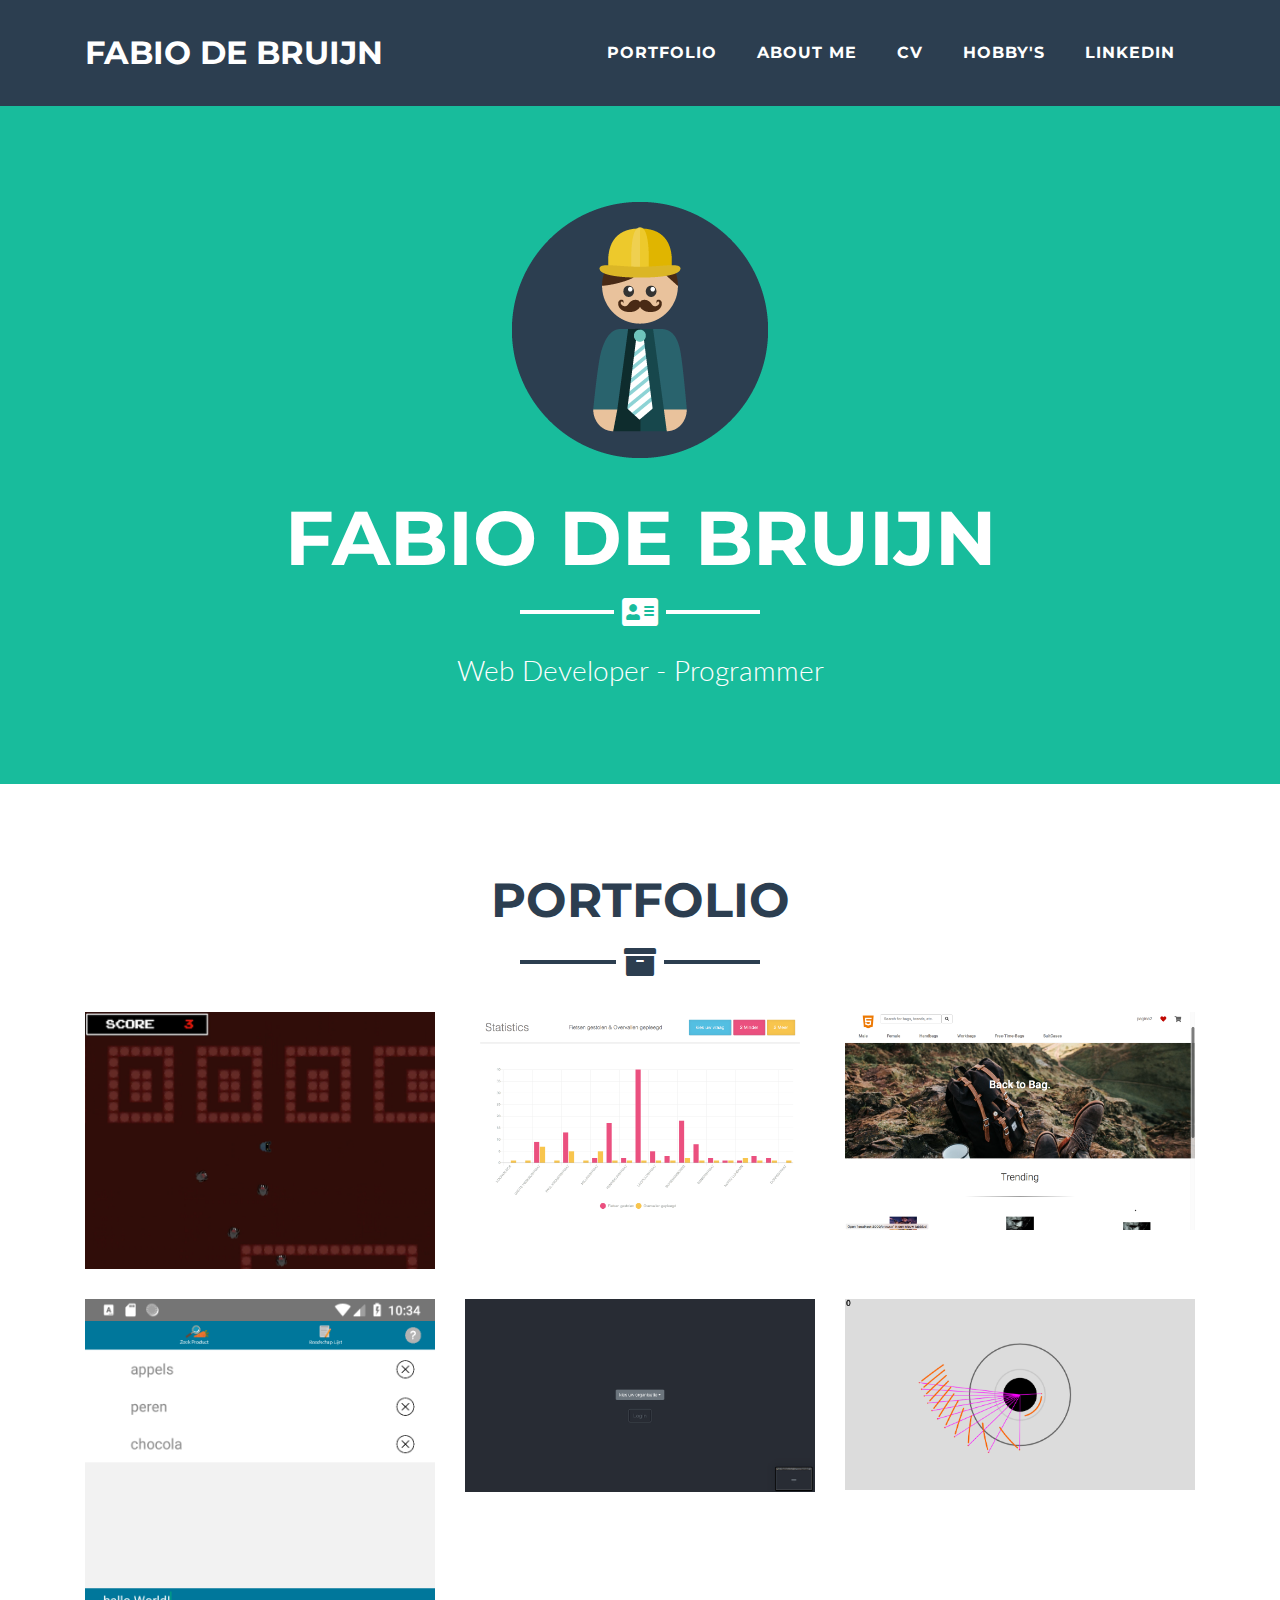
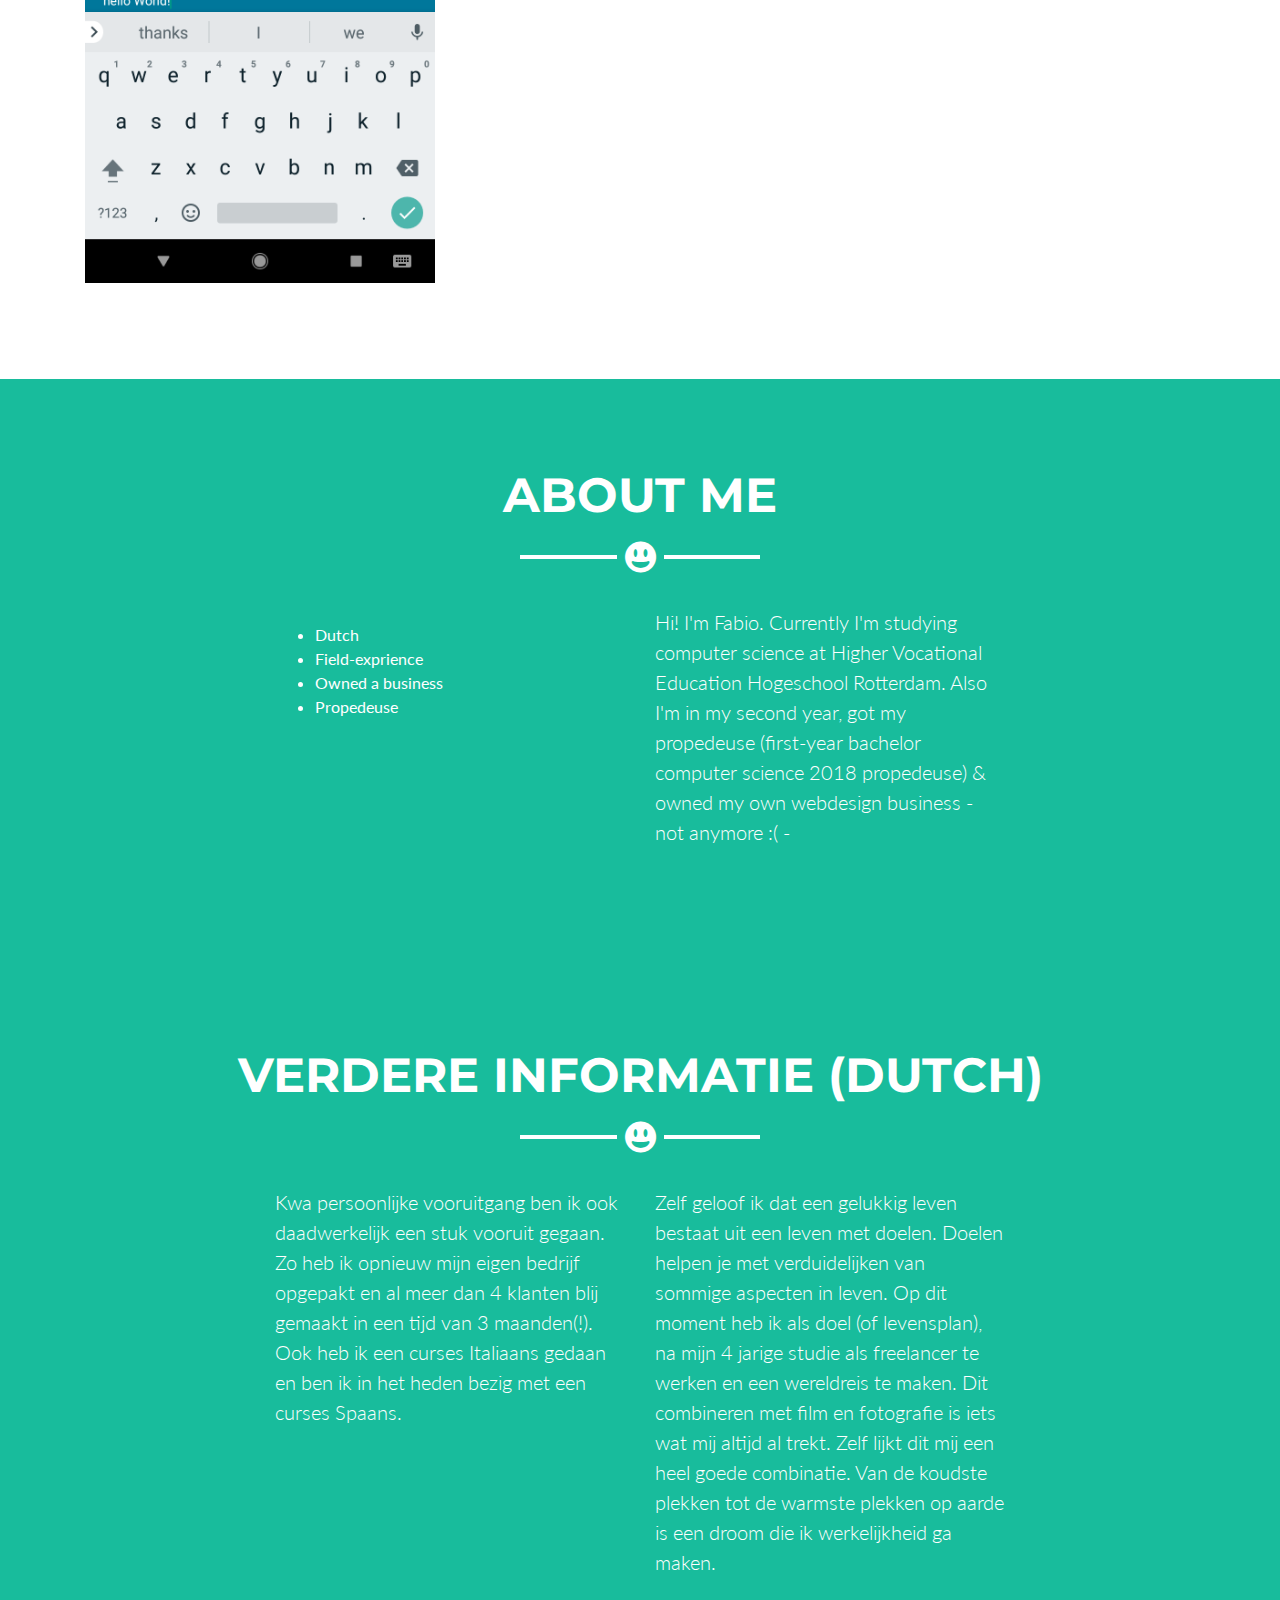
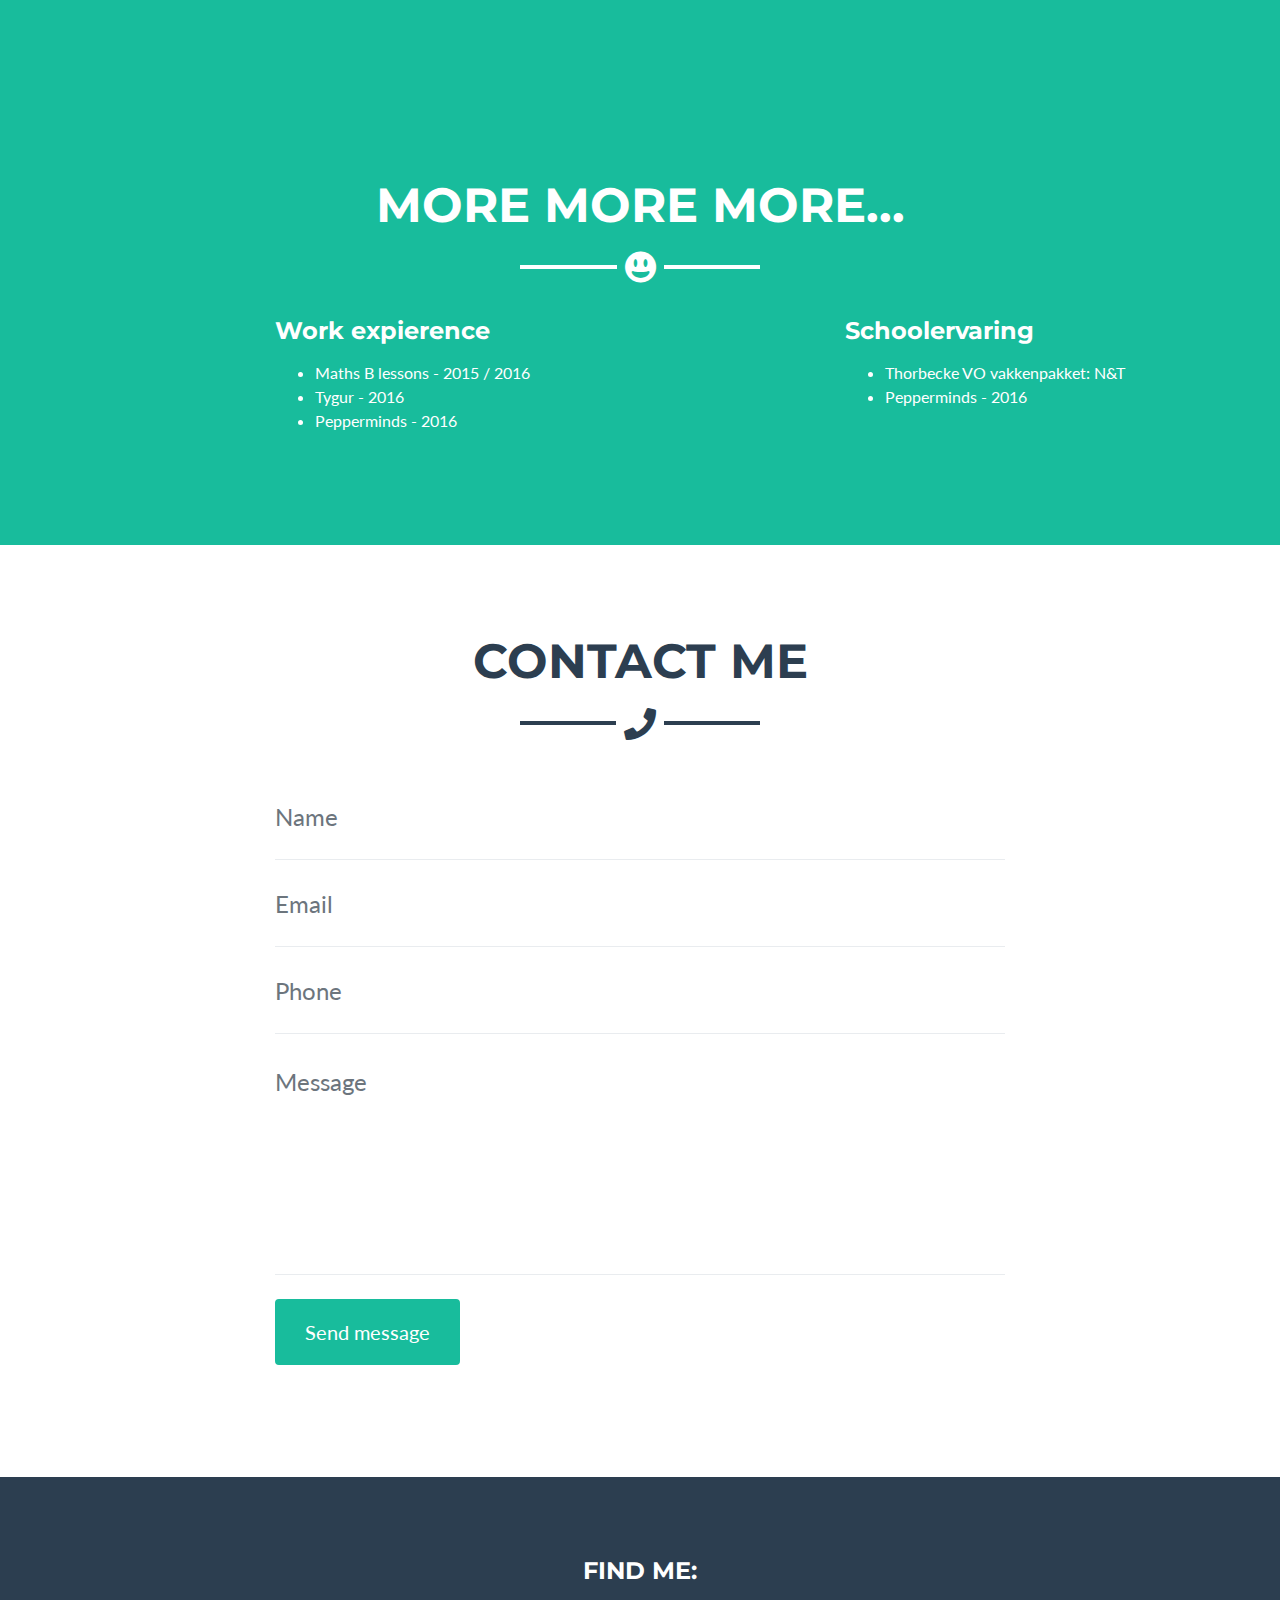
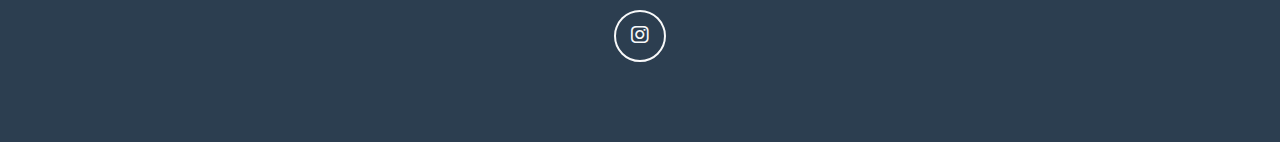
<file: index.html>
<!DOCTYPE html>
<html lang="en">

<head>

  <meta charset="utf-8">
  <meta name="viewport" content="width=device-width, initial-scale=1, shrink-to-fit=no">
  <meta name="description" content="">
  <meta name="author" content="">

  <title>Fabio de Bruijn</title>

  <!-- Bootstrap core CSS -->
  <link href="vendor/bootstrap/css/bootstrap.min.css" rel="stylesheet">

  <!-- Custom fonts for this template -->
  <link href="vendor/fontawesome-free/css/all.min.css" rel="stylesheet" type="text/css">
  <link href="https://fonts.googleapis.com/css?family=Montserrat:400,700" rel="stylesheet" type="text/css">
  <link href="https://fonts.googleapis.com/css?family=Lato:400,700,400italic,700italic" rel="stylesheet"
    type="text/css">

  <!-- Plugin CSS -->
  <link href="vendor/magnific-popup/magnific-popup.css" rel="stylesheet" type="text/css">

  <!-- Custom styles for this template -->
  <link href="css/freelancer.css" rel="stylesheet">

</head>

<body id="page-top">

  <!-- Navigation -->
  <nav class="navbar navbar-expand-lg bg-secondary fixed-top text-uppercase" id="mainNav">
    <div class="container">
      <a class="navbar-brand js-scroll-trigger" href="#page-top">Fabio de Bruijn</a>
      <button class="navbar-toggler navbar-toggler-right text-uppercase bg-primary text-white rounded" type="button"
        data-toggle="collapse" data-target="#navbarResponsive" aria-controls="navbarResponsive" aria-expanded="false"
        aria-label="Toggle navigation">

        <i class="fas fa-bars"></i>
      </button>
      <div class="collapse navbar-collapse" id="navbarResponsive">
        <ul class="navbar-nav ml-auto">
          <li class="nav-item mx-0 mx-lg-1">
            <a class="nav-link py-3 px-0 px-lg-3 rounded js-scroll-trigger" href="#portfolio">Portfolio</a>
          </li>
          <li class="nav-item mx-0 mx-lg-1">
            <a class="nav-link py-3 px-0 px-lg-3 rounded js-scroll-trigger" href="#about">About me</a>
          </li>
          <li class="nav-item mx-0 mx-lg-1">
            <a class="nav-link py-3 px-0 px-lg-3 rounded js-scroll-trigger" href="CVnew.png" download="CV.png">CV</a>
          </li>
          <li class="nav-item mx-0 mx-lg-1">
            <a class="nav-link py-3 px-0 px-lg-3 rounded js-scroll-trigger"
              href="http://fabiospoort.weebly.com/">Hobby's</a>
          </li>
          <li class="nav-item mx-0 mx-lg-1">
            <a class="nav-link py-3 px-0 px-lg-3 rounded js-scroll-trigger"
              href="https://www.linkedin.com/in/fabio-de-bruijn-4b085117b">LinkedIn</a>
          </li>
        </ul>
      </div>
    </div>
  </nav>

  <!-- Header -->
  <header class="masthead bg-primary text-white text-center">
    <div class="container">
      <img class="img-fluid mb-5 d-block mx-auto" src="img/profile.png" alt="">
      <h1 class="text-uppercase mb-0">Fabio de Bruijn</h1>
      <hr class="address-light">
      <h2 class="font-weight-light mb-0">Web Developer - Programmer </h2>
    </div>
  </header>

  <!-- Portfolio Grid Section -->
  <section class="portfolio" id="portfolio">
    <div class="container">
      <h2 class="text-center text-uppercase text-secondary mb-0">Portfolio</h2>
      <hr class="portfolio-dark mb-5">
      <div class="row">
        <div class="col-md-6 col-lg-4">
          <a class="portfolio-item d-block mx-auto" href="#portfolio-modal-1">
            <div class="portfolio-item-caption d-flex position-absolute h-100 w-100">
              <div class="portfolio-item-caption-content my-auto w-100 text-center text-white">
                <i class="fas fa-plus fa-3x"></i>
              </div>
            </div>
            <img class="img-fluid" src="img/portfolio/pygame.png" alt="">
          </a>
        </div>
        <div class="col-md-6 col-lg-4">
          <a class="portfolio-item d-block mx-auto" href="#portfolio-modal-2">
            <div class="portfolio-item-caption d-flex position-absolute h-100 w-100">
              <div class="portfolio-item-caption-content my-auto w-100 text-center text-white">
                <i class="fas fa-plus fa-3x"></i>
              </div>
            </div>
            <img class="img-fluid" src="img/portfolio/pic2.png" alt="">
          </a>
        </div>
        <div class="col-md-6 col-lg-4">
          <a class="portfolio-item d-block mx-auto" href="#portfolio-modal-3">
            <div class="portfolio-item-caption d-flex position-absolute h-100 w-100">
              <div class="portfolio-item-caption-content my-auto w-100 text-center text-white">
                <i class="fas fa-plus fa-3x"></i>
              </div>
            </div>
            <img class="img-fluid" src="img/portfolio/pic4.png" alt="">
          </a>
        </div>
        <div class="col-md-6 col-lg-4">
          <a class="portfolio-item d-block mx-auto" href="#portfolio-modal-4">
            <div class="portfolio-item-caption d-flex position-absolute h-100 w-100">
              <div class="portfolio-item-caption-content my-auto w-100 text-center text-white">
                <i class="fas fa-plus fa-3x"></i>
              </div>
            </div>
            <img class="img-fluid" src="img/portfolio/pic3.png" alt="">
          </a>
        </div>
        <div class="col-md-6 col-lg-4">
          <a class="portfolio-item d-block mx-auto" href="#portfolio-modal-5">
            <div class="portfolio-item-caption d-flex position-absolute h-100 w-100">
              <div class="portfolio-item-caption-content my-auto w-100 text-center text-white">
                <i class="fas fa-plus fa-3x"></i>
              </div>
            </div>
            <img class="img-fluid" src="images/pic5.png" alt="">
          </a>
        </div>
        <div class="col-md-6 col-lg-4">
          <a class="portfolio-item d-block mx-auto" href="#portfolio-modal-6">
            <div class="portfolio-item-caption d-flex position-absolute h-100 w-100">
              <div class="portfolio-item-caption-content my-auto w-100 text-center text-white">
                <i class="fas fa-plus fa-3x"></i>
              </div>
            </div>
            <img class="img-fluid" src="images/pic6.png" alt="">
          </a>
        </div>
  </section>

  <!-- About Section -->
  <section class="bg-primary text-white mb-0" id="about">
    <div class="container">
      <h2 class="text-center text-uppercase text-white">About me</h2>
      <hr class="grin-light mb-5">
      <div class="row">
        <div class="col-lg-4 ml-auto">
          <p class="lead">
            <ul>
              <li>Dutch</li>
              <li>Field-exprience</li>
              <li>Owned a business</li>
              <li>Propedeuse</li>
            </ul>
          </p>
        </div>
        <div class="col-lg-4 mr-auto">
          <p class="lead">Hi! I'm Fabio. Currently I'm studying computer science at Higher Vocational Education
            Hogeschool Rotterdam. Also I'm in my second year, got my propedeuse (first-year bachelor computer science
            2018 propedeuse) & owned my own webdesign business - not anymore :( -</p>
        </div>
      </div>
    </div>
  </section>

  <section class="bg-primary text-white mb-0" id="meer">
    <div class="container">
      <h2 class="text-center text-uppercase text-white">Verdere informatie (Dutch)</h2>
      <hr class="grin-light mb-5">
      <div class="row">
        <div class="col-lg-4 ml-auto">
          <p class="lead">
            Kwa persoonlijke vooruitgang ben ik ook daadwerkelijk een stuk vooruit gegaan. Zo heb ik opnieuw mijn eigen
            bedrijf opgepakt en al meer dan 4 klanten blij gemaakt in een tijd van 3 maanden(!). Ook heb ik een curses
            Italiaans gedaan en ben ik in het heden bezig met een curses Spaans.</p>
        </div>
        <div class="col-lg-4 mr-auto">
          <p class="lead">
            Zelf geloof ik dat een gelukkig leven bestaat uit een leven met doelen. Doelen helpen je met verduidelijken
            van sommige aspecten in leven. Op dit moment heb ik als doel (of levensplan), na mijn 4 jarige studie als
            freelancer te werken en een wereldreis te maken. Dit combineren met film en fotografie is iets wat mij
            altijd al trekt. Zelf lijkt dit mij een heel goede combinatie. Van de koudste plekken tot de warmste plekken
            op aarde is een droom die ik werkelijkheid ga maken.
          </p>
        </div>
      </div>
    </div>
  </section>

  <section class="bg-primary text-white mb-0" id="nogmaar">
    <div class="container">
      <h2 class="text-center text-uppercase text-white">More more more...</h2>

      <hr class="grin-light mb-5">
      <div class="row">
        <div class="col-lg-4 ml-auto">
          <h4 class="text-left  text-white">Work expierence</h4>

          <p class="lead">
            <ul>
              <li>Maths B lessons - 2015 / 2016</li>
              <li>Tygur - 2016</li>
              <li>Pepperminds - 2016</li>
            </ul>
          </p>
        </div>
        <div class="col-lg-4 ml-auto">
          <h4 class="text-left  text-white">Schoolervaring</h4>

          <p class="lead">
            <ul>
              <li>
                Thorbecke VO vakkenpakket: N&T</li>
              <li​Hogeschool Rotterdam Informatica</li> <li>Pepperminds - 2016</li>
            </ul>
          </p>
        </div>
      </div>
    </div>
  </section>

  <!-- Contact Section -->
  <section id="contact">
    <div class="container">
      <h2 class="text-center text-uppercase text-secondary mb-0">Contact Me</h2>
      <hr class="contact-dark mb-5">
      <div class="row">
        <div class="col-lg-8 mx-auto">
          <!-- To configure the contact form email address, go to mail/contact_me.php and update the email address in the PHP file on line 19. -->
          <!-- The form should work on most web servers, but if the form is not working you may need to configure your web server differently. -->
          <form name="sentMessage" id="contactForm"
            action="https://docs.google.com/forms/d/e/1FAIpQLSevP5z-v_nuMygWrNSLUiAoL89SuovJLOcmizHn8ZeKRZwKVQ/formResponse?"
            target="hidden_iframe" onsubmit="submitted=true;">
            <div class="control-group">
              <div class="form-group floating-label-form-group controls mb-0 pb-2">
                <label>Name</label>
                <input class="form-control" id="entry.1389085399" name="entry.1389085399" type="text" placeholder="Name"
                  required="required" data-validation-required-message="Please enter your name.">
                <p class="help-block text-danger"></p>
              </div>
            </div>
            <div class="control-group">
              <div class="form-group floating-label-form-group controls mb-0 pb-2">
                <label>Email</label>
                <input class="form-control" id="entry.1478818300" name="entry.1478818300" type="email"
                  placeholder="Email" required="required" data-validation-required-message="Please enter your email.">
                <p class="help-block text-danger"></p>
              </div>
            </div>
            <div class="control-group">
              <div class="form-group floating-label-form-group controls mb-0 pb-2">
                <label>Phone</label>
                <input class="form-control" id="entry.440428503" name="entry.440428503" type="tel" placeholder="Phone"
                  required="required" data-validation-required-message="Please enter your phone number.">
                <p class="help-block text-danger"></p>
              </div>
            </div>
            <div class="control-group">
              <div class="form-group floating-label-form-group controls mb-0 pb-2">
                <label>Message</label>
                <textarea class="form-control" id="entry.52979418" name="entry.52979418" rows="5" placeholder="Message"
                  required="required" data-validation-required-message="Please enter your message."></textarea>
                <p class="help-block text-danger"></p>
              </div>
            </div>
            <br>
            <div id="success"></div>
            <div class="form-group">
              <button type="submit" class="btn btn-primary btn-xl" id="sendMessageButton">Send message</button>
            </div>
          </form>
          <iframe name="hidden_iframe" id="hidden_iframe" style="display:none;" onload="if(submitted) {}"></iframe>

        </div>
      </div>
    </div>
  </section>

  <!-- Footer -->
  <footer class="footer text-center">
    <div class="container">
      <div class="row">
        <!-- <div class="col-md-4 mb-5 mb-lg-0">
            <h4 class="text-uppercase mb-4">Location</h4>
            <p class="lead mb-0">2215 John Daniel Drive
              <br>Clark, MO 65243</p>
          </div> -->
        <div class="col-md-12 mb-12 mb-lg-0">
          <h4 class="text-uppercase mb-4">Find me: </h4>
          <ul class="list-inline mb-0">
            <li class="list-inline-item">
              <a class="btn btn-outline-light btn-social text-center rounded-circle"
                href="http://instagram.com/fapapii">
                <i class="fab fa-instagram"></i>
              </a>
            </li>
          </ul>
        </div>
        <!-- <div class="col-md-4">
            <h4 class="text-uppercase mb-4">About Freelancer</h4>
            <p class="lead mb-0">Freelance is a free to use, open source Bootstrap theme created by
              <a href="http://startbootstrap.com">Start Bootstrap</a>.</p>
          </div> -->
      </div>
    </div>
  </footer>

  <!-- <div class="copyright py-4 text-center text-white">
      <div class="container">
        <small>Copyright &copy; Your Website 2018</small>
      </div>
    </div> -->

  <!-- Scroll to Top Button (Only visible on small and extra-small screen sizes) -->
  <div class="scroll-to-top d-lg-none position-fixed ">
    <a class="js-scroll-trigger d-block text-center text-white rounded" href="#page-top">
      <i class="fa fa-chevron-up"></i>
    </a>
  </div>

  <!-- Portfolio Modals -->

  <!-- Portfolio Modal 1 -->
  <div class="portfolio-modal mfp-hide" id="portfolio-modal-1">
    <div class="portfolio-modal-dialog bg-white">
      <a class="close-button d-none d-md-block portfolio-modal-dismiss" href="#">
        <i class="fa fa-3x fa-times"></i>
      </a>
      <div class="container text-center">
        <div class="row">
          <div class="col-lg-8 mx-auto">
            <h2 class="text-secondary text-uppercase mb-0">Making a game with Pygame</h2>
            <hr class="star-dark mb-5">
            <img class="img-fluid mb-5" src="img/portfolio/pygame.png" alt="">
            <a class="btn btn-primary btn-lg rounded-pill" href="https://github.com/fabioshub/game">
              <i class="fa fa-close"></i>
              View Code</a>
            <a class="btn btn-primary btn-lg rounded-pill portfolio-modal-dismiss" href="#">
              <i class="fa fa-close"></i>
              Close Project</a>
          </div>
        </div>
      </div>
    </div>
  </div>



  <!-- Portfolio Modal 2 -->
  <div class="portfolio-modal mfp-hide" id="portfolio-modal-2">
    <div class="portfolio-modal-dialog bg-white">
      <a class="close-button d-none d-md-block portfolio-modal-dismiss" href="#">
        <i class="fa fa-3x fa-times"></i>
      </a>
      <div class="container text-center">
        <div class="row">
          <div class="col-lg-8 mx-auto">
            <h2 class="text-secondary text-uppercase mb-0">Building a chart application</h2>
            <hr class="star-dark mb-5">
            <img class="img-fluid mb-5" src="img/portfolio/pic2.png" alt="">
            <a class="btn btn-primary btn-lg rounded-pill" href="https://github.com/fabioshub/Diefstal-statistics">
              <i class="fa fa-close"></i>
              View Code</a>
            <a class="btn btn-primary btn-lg rounded-pill portfolio-modal-dismiss" href="#">
              <i class="fa fa-close"></i>
              Close Project</a>
          </div>
        </div>
      </div>
    </div>
  </div>

  <!-- Portfolio Modal 3 -->
  <div class="portfolio-modal mfp-hide" id="portfolio-modal-3">
    <div class="portfolio-modal-dialog bg-white">
      <a class="close-button d-none d-md-block portfolio-modal-dismiss" href="#">
        <i class="fa fa-3x fa-times"></i>
      </a>
      <div class="container text-center">
        <div class="row">
          <div class="col-lg-8 mx-auto">
            <h2 class="text-secondary text-uppercase mb-0">Building a webshop (current project WIP)</h2>
            <hr class="star-dark mb-5">
            <img class="img-fluid mb-5" src="img/portfolio/pic4.png" alt="">
            <a class="btn btn-primary btn-lg rounded-pill portfolio-modal-dismiss" href="#">
              <i class="fa fa-close"></i>
              No code available yet :( </a>
            <a class="btn btn-primary btn-lg rounded-pill portfolio-modal-dismiss" href="#">
              <i class="fa fa-close"></i>
              Close Project</a>
          </div>
        </div>
      </div>
    </div>
  </div>

  <!-- Portfolio Modal 4 -->
  <div class="portfolio-modal mfp-hide" id="portfolio-modal-4">
    <div class="portfolio-modal-dialog bg-white">
      <a class="close-button d-none d-md-block portfolio-modal-dismiss" href="#">
        <i class="fa fa-3x fa-times"></i>
      </a>
      <div class="container text-center">
        <div class="row">
          <div class="col-lg-8 mx-auto">
            <h2 class="text-secondary text-uppercase mb-0">Building a mobile app</h2>
            <hr class="star-dark mb-5">
            <img class="img-fluid mb-5" src="img/portfolio/pic3.png" alt="">
            <a class="btn btn-primary btn-lg rounded-pill" href="https://github.com/fabioshub/BoodchApp">
              <i class="fa fa-close"></i>
              View Code</a>
            <a class="btn btn-primary btn-lg rounded-pill portfolio-modal-dismiss" href="#">
              <i class="fa fa-close"></i>
              Close Project</a>
          </div>
        </div>
      </div>
    </div>
  </div>

  <!-- Portfolio Modal 5 -->
  <div class="portfolio-modal mfp-hide" id="portfolio-modal-5">
    <div class="portfolio-modal-dialog bg-white">
      <a class="close-button d-none d-md-block portfolio-modal-dismiss" href="#">
        <i class="fa fa-3x fa-times"></i>
      </a>
      <div class="container text-center">
        <div class="row">
          <div class="col-lg-8 mx-auto">
            <h2 class="text-secondary text-uppercase mb-0">Project RVL Blockchain</h2>
            <hr class="star-dark mb-5">
            <img class="img-fluid mb-5" src="images/pic5.png" alt="">
            <p class="mb-5">Het bouwen van een blockchain, op verzoek van Ranshuijsen van Loon, een schoolproject.</p>
            <a class="btn btn-primary btn-lg rounded-pill" href="https://github.com/Skillerde6de/ProjectD_RvL">
              <i class="fa fa-close"></i>
              View Code</a>
            <a class="btn btn-primary btn-lg rounded-pill portfolio-modal-dismiss" href="#">
              <i class="fa fa-close"></i>
              Close Project</a>
          </div>
        </div>
      </div>
    </div>
  </div>

  <!-- Portfolio Modal 6 -->
  <div class="portfolio-modal mfp-hide" id="portfolio-modal-6">
    <div class="portfolio-modal-dialog bg-white">
      <a class="close-button d-none d-md-block portfolio-modal-dismiss" href="#">
        <i class="fa fa-3x fa-times"></i>
      </a>
      <div class="container text-center">
        <div class="row">
          <div class="col-lg-8 mx-auto">
            <h2 class="text-secondary text-uppercase mb-0">Zwarte gat / foton simulatie</h2>
            <hr class="star-dark mb-5">
            <img class="img-fluid mb-5" src="images/pic6.png" alt="">
            <p class="mb-5">Een schoolopdracht over het mixen van natuurkunde en code, waarbij fotonen worden
              aangetrokken door een zwart gat, door middel van een simulatie in html en Javascript.</p>
            <a class="btn btn-primary btn-lg rounded-pill" href="https://github.com/fabioshub/blackhole">
              <i class="fa fa-close"></i>
              View Code</a>
            <a class="btn btn-primary btn-lg rounded-pill portfolio-modal-dismiss" href="#">
              <i class="fa fa-close"></i>
              Close Project</a>
          </div>
        </div>
      </div>
    </div>
  </div>

  <!-- Bootstrap core JavaScript -->
  <script src="vendor/jquery/jquery.min.js"></script>
  <script src="vendor/bootstrap/js/bootstrap.bundle.min.js"></script>

  <!-- Plugin JavaScript -->
  <script src="vendor/jquery-easing/jquery.easing.min.js"></script>
  <script src="vendor/magnific-popup/jquery.magnific-popup.min.js"></script>

  <!-- Contact Form JavaScript -->
  <script src="js/jqBootstrapValidation.js"></script>
  <script src="js/contact_me.js"></script>

  <!-- Custom scripts for this template -->
  <script src="js/freelancer.min.js"></script>

</body>

</html>
</file>
<file: vendor/fontawesome-free/css/all.min.css>
/*!
 * Font Awesome Free 5.3.1 by @fontawesome - https://fontawesome.com
 * License - https://fontawesome.com/license/free (Icons: CC BY 4.0, Fonts: SIL OFL 1.1, Code: MIT License)
 */
.fa,.fab,.fal,.far,.fas{-moz-osx-font-smoothing:grayscale;-webkit-font-smoothing:antialiased;display:inline-block;font-style:normal;font-variant:normal;text-rendering:auto;line-height:1}.fa-lg{font-size:1.33333em;line-height:.75em;vertical-align:-.0667em}.fa-xs{font-size:.75em}.fa-sm{font-size:.875em}.fa-1x{font-size:1em}.fa-2x{font-size:2em}.fa-3x{font-size:3em}.fa-4x{font-size:4em}.fa-5x{font-size:5em}.fa-6x{font-size:6em}.fa-7x{font-size:7em}.fa-8x{font-size:8em}.fa-9x{font-size:9em}.fa-10x{font-size:10em}.fa-fw{text-align:center;width:1.25em}.fa-ul{list-style-type:none;margin-left:2.5em;padding-left:0}.fa-ul>li{position:relative}.fa-li{left:-2em;position:absolute;text-align:center;width:2em;line-height:inherit}.fa-border{border:.08em solid #eee;border-radius:.1em;padding:.2em .25em .15em}.fa-pull-left{float:left}.fa-pull-right{float:right}.fa.fa-pull-left,.fab.fa-pull-left,.fal.fa-pull-left,.far.fa-pull-left,.fas.fa-pull-left{margin-right:.3em}.fa.fa-pull-right,.fab.fa-pull-right,.fal.fa-pull-right,.far.fa-pull-right,.fas.fa-pull-right{margin-left:.3em}.fa-spin{animation:fa-spin 2s infinite linear}.fa-pulse{animation:fa-spin 1s infinite steps(8)}@keyframes fa-spin{0%{transform:rotate(0deg)}to{transform:rotate(1turn)}}.fa-rotate-90{-ms-filter:"progid:DXImageTransform.Microsoft.BasicImage(rotation=1)";transform:rotate(90deg)}.fa-rotate-180{-ms-filter:"progid:DXImageTransform.Microsoft.BasicImage(rotation=2)";transform:rotate(180deg)}.fa-rotate-270{-ms-filter:"progid:DXImageTransform.Microsoft.BasicImage(rotation=3)";transform:rotate(270deg)}.fa-flip-horizontal{-ms-filter:"progid:DXImageTransform.Microsoft.BasicImage(rotation=0, mirror=1)";transform:scaleX(-1)}.fa-flip-vertical{transform:scaleY(-1)}.fa-flip-horizontal.fa-flip-vertical,.fa-flip-vertical{-ms-filter:"progid:DXImageTransform.Microsoft.BasicImage(rotation=2, mirror=1)"}.fa-flip-horizontal.fa-flip-vertical{transform:scale(-1)}:root .fa-flip-horizontal,:root .fa-flip-vertical,:root .fa-rotate-90,:root .fa-rotate-180,:root .fa-rotate-270{-webkit-filter:none;filter:none}.fa-stack{display:inline-block;height:2em;line-height:2em;position:relative;vertical-align:middle;width:2em}.fa-stack-1x,.fa-stack-2x{left:0;position:absolute;text-align:center;width:100%}.fa-stack-1x{line-height:inherit}.fa-stack-2x{font-size:2em}.fa-inverse{color:#fff}.fa-500px:before{content:"\f26e"}.fa-accessible-icon:before{content:"\f368"}.fa-accusoft:before{content:"\f369"}.fa-ad:before{content:"\f641"}.fa-address-book:before{content:"\f2b9"}.fa-address-card:before{content:"\f2bb"}.fa-adjust:before{content:"\f042"}.fa-adn:before{content:"\f170"}.fa-adversal:before{content:"\f36a"}.fa-affiliatetheme:before{content:"\f36b"}.fa-air-freshener:before{content:"\f5d0"}.fa-algolia:before{content:"\f36c"}.fa-align-center:before{content:"\f037"}.fa-align-justify:before{content:"\f039"}.fa-align-left:before{content:"\f036"}.fa-align-right:before{content:"\f038"}.fa-alipay:before{content:"\f642"}.fa-allergies:before{content:"\f461"}.fa-amazon:before{content:"\f270"}.fa-amazon-pay:before{content:"\f42c"}.fa-ambulance:before{content:"\f0f9"}.fa-american-sign-language-interpreting:before{content:"\f2a3"}.fa-amilia:before{content:"\f36d"}.fa-anchor:before{content:"\f13d"}.fa-android:before{content:"\f17b"}.fa-angellist:before{content:"\f209"}.fa-angle-double-down:before{content:"\f103"}.fa-angle-double-left:before{content:"\f100"}.fa-angle-double-right:before{content:"\f101"}.fa-angle-double-up:before{content:"\f102"}.fa-angle-down:before{content:"\f107"}.fa-angle-left:before{content:"\f104"}.fa-angle-right:before{content:"\f105"}.fa-angle-up:before{content:"\f106"}.fa-angry:before{content:"\f556"}.fa-angrycreative:before{content:"\f36e"}.fa-angular:before{content:"\f420"}.fa-ankh:before{content:"\f644"}.fa-app-store:before{content:"\f36f"}.fa-app-store-ios:before{content:"\f370"}.fa-apper:before{content:"\f371"}.fa-apple:before{content:"\f179"}.fa-apple-alt:before{content:"\f5d1"}.fa-apple-pay:before{content:"\f415"}.fa-archive:before{content:"\f187"}.fa-archway:before{content:"\f557"}.fa-arrow-alt-circle-down:before{content:"\f358"}.fa-arrow-alt-circle-left:before{content:"\f359"}.fa-arrow-alt-circle-right:before{content:"\f35a"}.fa-arrow-alt-circle-up:before{content:"\f35b"}.fa-arrow-circle-down:before{content:"\f0ab"}.fa-arrow-circle-left:before{content:"\f0a8"}.fa-arrow-circle-right:before{content:"\f0a9"}.fa-arrow-circle-up:before{content:"\f0aa"}.fa-arrow-down:before{content:"\f063"}.fa-arrow-left:before{content:"\f060"}.fa-arrow-right:before{content:"\f061"}.fa-arrow-up:before{content:"\f062"}.fa-arrows-alt:before{content:"\f0b2"}.fa-arrows-alt-h:before{content:"\f337"}.fa-arrows-alt-v:before{content:"\f338"}.fa-assistive-listening-systems:before{content:"\f2a2"}.fa-asterisk:before{content:"\f069"}.fa-asymmetrik:before{content:"\f372"}.fa-at:before{content:"\f1fa"}.fa-atlas:before{content:"\f558"}.fa-atom:before{content:"\f5d2"}.fa-audible:before{content:"\f373"}.fa-audio-description:before{content:"\f29e"}.fa-autoprefixer:before{content:"\f41c"}.fa-avianex:before{content:"\f374"}.fa-aviato:before{content:"\f421"}.fa-award:before{content:"\f559"}.fa-aws:before{content:"\f375"}.fa-backspace:before{content:"\f55a"}.fa-backward:before{content:"\f04a"}.fa-balance-scale:before{content:"\f24e"}.fa-ban:before{content:"\f05e"}.fa-band-aid:before{content:"\f462"}.fa-bandcamp:before{content:"\f2d5"}.fa-barcode:before{content:"\f02a"}.fa-bars:before{content:"\f0c9"}.fa-baseball-ball:before{content:"\f433"}.fa-basketball-ball:before{content:"\f434"}.fa-bath:before{content:"\f2cd"}.fa-battery-empty:before{content:"\f244"}.fa-battery-full:before{content:"\f240"}.fa-battery-half:before{content:"\f242"}.fa-battery-quarter:before{content:"\f243"}.fa-battery-three-quarters:before{content:"\f241"}.fa-bed:before{content:"\f236"}.fa-beer:before{content:"\f0fc"}.fa-behance:before{content:"\f1b4"}.fa-behance-square:before{content:"\f1b5"}.fa-bell:before{content:"\f0f3"}.fa-bell-slash:before{content:"\f1f6"}.fa-bezier-curve:before{content:"\f55b"}.fa-bible:before{content:"\f647"}.fa-bicycle:before{content:"\f206"}.fa-bimobject:before{content:"\f378"}.fa-binoculars:before{content:"\f1e5"}.fa-birthday-cake:before{content:"\f1fd"}.fa-bitbucket:before{content:"\f171"}.fa-bitcoin:before{content:"\f379"}.fa-bity:before{content:"\f37a"}.fa-black-tie:before{content:"\f27e"}.fa-blackberry:before{content:"\f37b"}.fa-blender:before{content:"\f517"}.fa-blind:before{content:"\f29d"}.fa-blogger:before{content:"\f37c"}.fa-blogger-b:before{content:"\f37d"}.fa-bluetooth:before{content:"\f293"}.fa-bluetooth-b:before{content:"\f294"}.fa-bold:before{content:"\f032"}.fa-bolt:before{content:"\f0e7"}.fa-bomb:before{content:"\f1e2"}.fa-bone:before{content:"\f5d7"}.fa-bong:before{content:"\f55c"}.fa-book:before{content:"\f02d"}.fa-book-open:before{content:"\f518"}.fa-book-reader:before{content:"\f5da"}.fa-bookmark:before{content:"\f02e"}.fa-bowling-ball:before{content:"\f436"}.fa-box:before{content:"\f466"}.fa-box-open:before{content:"\f49e"}.fa-boxes:before{content:"\f468"}.fa-braille:before{content:"\f2a1"}.fa-brain:before{content:"\f5dc"}.fa-briefcase:before{content:"\f0b1"}.fa-briefcase-medical:before{content:"\f469"}.fa-broadcast-tower:before{content:"\f519"}.fa-broom:before{content:"\f51a"}.fa-brush:before{content:"\f55d"}.fa-btc:before{content:"\f15a"}.fa-bug:before{content:"\f188"}.fa-building:before{content:"\f1ad"}.fa-bullhorn:before{content:"\f0a1"}.fa-bullseye:before{content:"\f140"}.fa-burn:before{content:"\f46a"}.fa-buromobelexperte:before{content:"\f37f"}.fa-bus:before{content:"\f207"}.fa-bus-alt:before{content:"\f55e"}.fa-business-time:before{content:"\f64a"}.fa-buysellads:before{content:"\f20d"}.fa-calculator:before{content:"\f1ec"}.fa-calendar:before{content:"\f133"}.fa-calendar-alt:before{content:"\f073"}.fa-calendar-check:before{content:"\f274"}.fa-calendar-minus:before{content:"\f272"}.fa-calendar-plus:before{content:"\f271"}.fa-calendar-times:before{content:"\f273"}.fa-camera:before{content:"\f030"}.fa-camera-retro:before{content:"\f083"}.fa-cannabis:before{content:"\f55f"}.fa-capsules:before{content:"\f46b"}.fa-car:before{content:"\f1b9"}.fa-car-alt:before{content:"\f5de"}.fa-car-battery:before{content:"\f5df"}.fa-car-crash:before{content:"\f5e1"}.fa-car-side:before{content:"\f5e4"}.fa-caret-down:before{content:"\f0d7"}.fa-caret-left:before{content:"\f0d9"}.fa-caret-right:before{content:"\f0da"}.fa-caret-square-down:before{content:"\f150"}.fa-caret-square-left:before{content:"\f191"}.fa-caret-square-right:before{content:"\f152"}.fa-caret-square-up:before{content:"\f151"}.fa-caret-up:before{content:"\f0d8"}.fa-cart-arrow-down:before{content:"\f218"}.fa-cart-plus:before{content:"\f217"}.fa-cc-amazon-pay:before{content:"\f42d"}.fa-cc-amex:before{content:"\f1f3"}.fa-cc-apple-pay:before{content:"\f416"}.fa-cc-diners-club:before{content:"\f24c"}.fa-cc-discover:before{content:"\f1f2"}.fa-cc-jcb:before{content:"\f24b"}.fa-cc-mastercard:before{content:"\f1f1"}.fa-cc-paypal:before{content:"\f1f4"}.fa-cc-stripe:before{content:"\f1f5"}.fa-cc-visa:before{content:"\f1f0"}.fa-centercode:before{content:"\f380"}.fa-certificate:before{content:"\f0a3"}.fa-chalkboard:before{content:"\f51b"}.fa-chalkboard-teacher:before{content:"\f51c"}.fa-charging-station:before{content:"\f5e7"}.fa-chart-area:before{content:"\f1fe"}.fa-chart-bar:before{content:"\f080"}.fa-chart-line:before{content:"\f201"}.fa-chart-pie:before{content:"\f200"}.fa-check:before{content:"\f00c"}.fa-check-circle:before{content:"\f058"}.fa-check-double:before{content:"\f560"}.fa-check-square:before{content:"\f14a"}.fa-chess:before{content:"\f439"}.fa-chess-bishop:before{content:"\f43a"}.fa-chess-board:before{content:"\f43c"}.fa-chess-king:before{content:"\f43f"}.fa-chess-knight:before{content:"\f441"}.fa-chess-pawn:before{content:"\f443"}.fa-chess-queen:before{content:"\f445"}.fa-chess-rook:before{content:"\f447"}.fa-chevron-circle-down:before{content:"\f13a"}.fa-chevron-circle-left:before{content:"\f137"}.fa-chevron-circle-right:before{content:"\f138"}.fa-chevron-circle-up:before{content:"\f139"}.fa-chevron-down:before{content:"\f078"}.fa-chevron-left:before{content:"\f053"}.fa-chevron-right:before{content:"\f054"}.fa-chevron-up:before{content:"\f077"}.fa-child:before{content:"\f1ae"}.fa-chrome:before{content:"\f268"}.fa-church:before{content:"\f51d"}.fa-circle:before{content:"\f111"}.fa-circle-notch:before{content:"\f1ce"}.fa-city:before{content:"\f64f"}.fa-clipboard:before{content:"\f328"}.fa-clipboard-check:before{content:"\f46c"}.fa-clipboard-list:before{content:"\f46d"}.fa-clock:before{content:"\f017"}.fa-clone:before{content:"\f24d"}.fa-closed-captioning:before{content:"\f20a"}.fa-cloud:before{content:"\f0c2"}.fa-cloud-download-alt:before{content:"\f381"}.fa-cloud-upload-alt:before{content:"\f382"}.fa-cloudscale:before{content:"\f383"}.fa-cloudsmith:before{content:"\f384"}.fa-cloudversify:before{content:"\f385"}.fa-cocktail:before{content:"\f561"}.fa-code:before{content:"\f121"}.fa-code-branch:before{content:"\f126"}.fa-codepen:before{content:"\f1cb"}.fa-codiepie:before{content:"\f284"}.fa-coffee:before{content:"\f0f4"}.fa-cog:before{content:"\f013"}.fa-cogs:before{content:"\f085"}.fa-coins:before{content:"\f51e"}.fa-columns:before{content:"\f0db"}.fa-comment:before{content:"\f075"}.fa-comment-alt:before{content:"\f27a"}.fa-comment-dollar:before{content:"\f651"}.fa-comment-dots:before{content:"\f4ad"}.fa-comment-slash:before{content:"\f4b3"}.fa-comments:before{content:"\f086"}.fa-comments-dollar:before{content:"\f653"}.fa-compact-disc:before{content:"\f51f"}.fa-compass:before{content:"\f14e"}.fa-compress:before{content:"\f066"}.fa-concierge-bell:before{content:"\f562"}.fa-connectdevelop:before{content:"\f20e"}.fa-contao:before{content:"\f26d"}.fa-cookie:before{content:"\f563"}.fa-cookie-bite:before{content:"\f564"}.fa-copy:before{content:"\f0c5"}.fa-copyright:before{content:"\f1f9"}.fa-couch:before{content:"\f4b8"}.fa-cpanel:before{content:"\f388"}.fa-creative-commons:before{content:"\f25e"}.fa-creative-commons-by:before{content:"\f4e7"}.fa-creative-commons-nc:before{content:"\f4e8"}.fa-creative-commons-nc-eu:before{content:"\f4e9"}.fa-creative-commons-nc-jp:before{content:"\f4ea"}.fa-creative-commons-nd:before{content:"\f4eb"}.fa-creative-commons-pd:before{content:"\f4ec"}.fa-creative-commons-pd-alt:before{content:"\f4ed"}.fa-creative-commons-remix:before{content:"\f4ee"}.fa-creative-commons-sa:before{content:"\f4ef"}.fa-creative-commons-sampling:before{content:"\f4f0"}.fa-creative-commons-sampling-plus:before{content:"\f4f1"}.fa-creative-commons-share:before{content:"\f4f2"}.fa-credit-card:before{content:"\f09d"}.fa-crop:before{content:"\f125"}.fa-crop-alt:before{content:"\f565"}.fa-cross:before{content:"\f654"}.fa-crosshairs:before{content:"\f05b"}.fa-crow:before{content:"\f520"}.fa-crown:before{content:"\f521"}.fa-css3:before{content:"\f13c"}.fa-css3-alt:before{content:"\f38b"}.fa-cube:before{content:"\f1b2"}.fa-cubes:before{content:"\f1b3"}.fa-cut:before{content:"\f0c4"}.fa-cuttlefish:before{content:"\f38c"}.fa-d-and-d:before{content:"\f38d"}.fa-dashcube:before{content:"\f210"}.fa-database:before{content:"\f1c0"}.fa-deaf:before{content:"\f2a4"}.fa-delicious:before{content:"\f1a5"}.fa-deploydog:before{content:"\f38e"}.fa-deskpro:before{content:"\f38f"}.fa-desktop:before{content:"\f108"}.fa-deviantart:before{content:"\f1bd"}.fa-dharmachakra:before{content:"\f655"}.fa-diagnoses:before{content:"\f470"}.fa-dice:before{content:"\f522"}.fa-dice-five:before{content:"\f523"}.fa-dice-four:before{content:"\f524"}.fa-dice-one:before{content:"\f525"}.fa-dice-six:before{content:"\f526"}.fa-dice-three:before{content:"\f527"}.fa-dice-two:before{content:"\f528"}.fa-digg:before{content:"\f1a6"}.fa-digital-ocean:before{content:"\f391"}.fa-digital-tachograph:before{content:"\f566"}.fa-directions:before{content:"\f5eb"}.fa-discord:before{content:"\f392"}.fa-discourse:before{content:"\f393"}.fa-divide:before{content:"\f529"}.fa-dizzy:before{content:"\f567"}.fa-dna:before{content:"\f471"}.fa-dochub:before{content:"\f394"}.fa-docker:before{content:"\f395"}.fa-dollar-sign:before{content:"\f155"}.fa-dolly:before{content:"\f472"}.fa-dolly-flatbed:before{content:"\f474"}.fa-donate:before{content:"\f4b9"}.fa-door-closed:before{content:"\f52a"}.fa-door-open:before{content:"\f52b"}.fa-dot-circle:before{content:"\f192"}.fa-dove:before{content:"\f4ba"}.fa-download:before{content:"\f019"}.fa-draft2digital:before{content:"\f396"}.fa-drafting-compass:before{content:"\f568"}.fa-draw-polygon:before{content:"\f5ee"}.fa-dribbble:before{content:"\f17d"}.fa-dribbble-square:before{content:"\f397"}.fa-dropbox:before{content:"\f16b"}.fa-drum:before{content:"\f569"}.fa-drum-steelpan:before{content:"\f56a"}.fa-drupal:before{content:"\f1a9"}.fa-dumbbell:before{content:"\f44b"}.fa-dyalog:before{content:"\f399"}.fa-earlybirds:before{content:"\f39a"}.fa-ebay:before{content:"\f4f4"}.fa-edge:before{content:"\f282"}.fa-edit:before{content:"\f044"}.fa-eject:before{content:"\f052"}.fa-elementor:before{content:"\f430"}.fa-ellipsis-h:before{content:"\f141"}.fa-ellipsis-v:before{content:"\f142"}.fa-ello:before{content:"\f5f1"}.fa-ember:before{content:"\f423"}.fa-empire:before{content:"\f1d1"}.fa-envelope:before{content:"\f0e0"}.fa-envelope-open:before{content:"\f2b6"}.fa-envelope-open-text:before{content:"\f658"}.fa-envelope-square:before{content:"\f199"}.fa-envira:before{content:"\f299"}.fa-equals:before{content:"\f52c"}.fa-eraser:before{content:"\f12d"}.fa-erlang:before{content:"\f39d"}.fa-ethereum:before{content:"\f42e"}.fa-etsy:before{content:"\f2d7"}.fa-euro-sign:before{content:"\f153"}.fa-exchange-alt:before{content:"\f362"}.fa-exclamation:before{content:"\f12a"}.fa-exclamation-circle:before{content:"\f06a"}.fa-exclamation-triangle:before{content:"\f071"}.fa-expand:before{content:"\f065"}.fa-expand-arrows-alt:before{content:"\f31e"}.fa-expeditedssl:before{content:"\f23e"}.fa-external-link-alt:before{content:"\f35d"}.fa-external-link-square-alt:before{content:"\f360"}.fa-eye:before{content:"\f06e"}.fa-eye-dropper:before{content:"\f1fb"}.fa-eye-slash:before{content:"\f070"}.fa-facebook:before{content:"\f09a"}.fa-facebook-f:before{content:"\f39e"}.fa-facebook-messenger:before{content:"\f39f"}.fa-facebook-square:before{content:"\f082"}.fa-fast-backward:before{content:"\f049"}.fa-fast-forward:before{content:"\f050"}.fa-fax:before{content:"\f1ac"}.fa-feather:before{content:"\f52d"}.fa-feather-alt:before{content:"\f56b"}.fa-female:before{content:"\f182"}.fa-fighter-jet:before{content:"\f0fb"}.fa-file:before{content:"\f15b"}.fa-file-alt:before{content:"\f15c"}.fa-file-archive:before{content:"\f1c6"}.fa-file-audio:before{content:"\f1c7"}.fa-file-code:before{content:"\f1c9"}.fa-file-contract:before{content:"\f56c"}.fa-file-download:before{content:"\f56d"}.fa-file-excel:before{content:"\f1c3"}.fa-file-export:before{content:"\f56e"}.fa-file-image:before{content:"\f1c5"}.fa-file-import:before{content:"\f56f"}.fa-file-invoice:before{content:"\f570"}.fa-file-invoice-dollar:before{content:"\f571"}.fa-file-medical:before{content:"\f477"}.fa-file-medical-alt:before{content:"\f478"}.fa-file-pdf:before{content:"\f1c1"}.fa-file-powerpoint:before{content:"\f1c4"}.fa-file-prescription:before{content:"\f572"}.fa-file-signature:before{content:"\f573"}.fa-file-upload:before{content:"\f574"}.fa-file-video:before{content:"\f1c8"}.fa-file-word:before{content:"\f1c2"}.fa-fill:before{content:"\f575"}.fa-fill-drip:before{content:"\f576"}.fa-film:before{content:"\f008"}.fa-filter:before{content:"\f0b0"}.fa-fingerprint:before{content:"\f577"}.fa-fire:before{content:"\f06d"}.fa-fire-extinguisher:before{content:"\f134"}.fa-firefox:before{content:"\f269"}.fa-first-aid:before{content:"\f479"}.fa-first-order:before{content:"\f2b0"}.fa-first-order-alt:before{content:"\f50a"}.fa-firstdraft:before{content:"\f3a1"}.fa-fish:before{content:"\f578"}.fa-flag:before{content:"\f024"}.fa-flag-checkered:before{content:"\f11e"}.fa-flask:before{content:"\f0c3"}.fa-flickr:before{content:"\f16e"}.fa-flipboard:before{content:"\f44d"}.fa-flushed:before{content:"\f579"}.fa-fly:before{content:"\f417"}.fa-folder:before{content:"\f07b"}.fa-folder-minus:before{content:"\f65d"}.fa-folder-open:before{content:"\f07c"}.fa-folder-plus:before{content:"\f65e"}.fa-font:before{content:"\f031"}.fa-font-awesome:before{content:"\f2b4"}.fa-font-awesome-alt:before{content:"\f35c"}.fa-font-awesome-flag:before{content:"\f425"}.fa-font-awesome-logo-full:before{content:"\f4e6"}.fa-fonticons:before{content:"\f280"}.fa-fonticons-fi:before{content:"\f3a2"}.fa-football-ball:before{content:"\f44e"}.fa-fort-awesome:before{content:"\f286"}.fa-fort-awesome-alt:before{content:"\f3a3"}.fa-forumbee:before{content:"\f211"}.fa-forward:before{content:"\f04e"}.fa-foursquare:before{content:"\f180"}.fa-free-code-camp:before{content:"\f2c5"}.fa-freebsd:before{content:"\f3a4"}.fa-frog:before{content:"\f52e"}.fa-frown:before{content:"\f119"}.fa-frown-open:before{content:"\f57a"}.fa-fulcrum:before{content:"\f50b"}.fa-funnel-dollar:before{content:"\f662"}.fa-futbol:before{content:"\f1e3"}.fa-galactic-republic:before{content:"\f50c"}.fa-galactic-senate:before{content:"\f50d"}.fa-gamepad:before{content:"\f11b"}.fa-gas-pump:before{content:"\f52f"}.fa-gavel:before{content:"\f0e3"}.fa-gem:before{content:"\f3a5"}.fa-genderless:before{content:"\f22d"}.fa-get-pocket:before{content:"\f265"}.fa-gg:before{content:"\f260"}.fa-gg-circle:before{content:"\f261"}.fa-gift:before{content:"\f06b"}.fa-git:before{content:"\f1d3"}.fa-git-square:before{content:"\f1d2"}.fa-github:before{content:"\f09b"}.fa-github-alt:before{content:"\f113"}.fa-github-square:before{content:"\f092"}.fa-gitkraken:before{content:"\f3a6"}.fa-gitlab:before{content:"\f296"}.fa-gitter:before{content:"\f426"}.fa-glass-martini:before{content:"\f000"}.fa-glass-martini-alt:before{content:"\f57b"}.fa-glasses:before{content:"\f530"}.fa-glide:before{content:"\f2a5"}.fa-glide-g:before{content:"\f2a6"}.fa-globe:before{content:"\f0ac"}.fa-globe-africa:before{content:"\f57c"}.fa-globe-americas:before{content:"\f57d"}.fa-globe-asia:before{content:"\f57e"}.fa-gofore:before{content:"\f3a7"}.fa-golf-ball:before{content:"\f450"}.fa-goodreads:before{content:"\f3a8"}.fa-goodreads-g:before{content:"\f3a9"}.fa-google:before{content:"\f1a0"}.fa-google-drive:before{content:"\f3aa"}.fa-google-play:before{content:"\f3ab"}.fa-google-plus:before{content:"\f2b3"}.fa-google-plus-g:before{content:"\f0d5"}.fa-google-plus-square:before{content:"\f0d4"}.fa-google-wallet:before{content:"\f1ee"}.fa-gopuram:before{content:"\f664"}.fa-graduation-cap:before{content:"\f19d"}.fa-gratipay:before{content:"\f184"}.fa-grav:before{content:"\f2d6"}.fa-greater-than:before{content:"\f531"}.fa-greater-than-equal:before{content:"\f532"}.fa-grimace:before{content:"\f57f"}.fa-grin:before{content:"\f580"}.fa-grin-alt:before{content:"\f581"}.fa-grin-beam:before{content:"\f582"}.fa-grin-beam-sweat:before{content:"\f583"}.fa-grin-hearts:before{content:"\f584"}.fa-grin-squint:before{content:"\f585"}.fa-grin-squint-tears:before{content:"\f586"}.fa-grin-stars:before{content:"\f587"}.fa-grin-tears:before{content:"\f588"}.fa-grin-tongue:before{content:"\f589"}.fa-grin-tongue-squint:before{content:"\f58a"}.fa-grin-tongue-wink:before{content:"\f58b"}.fa-grin-wink:before{content:"\f58c"}.fa-grip-horizontal:before{content:"\f58d"}.fa-grip-vertical:before{content:"\f58e"}.fa-gripfire:before{content:"\f3ac"}.fa-grunt:before{content:"\f3ad"}.fa-gulp:before{content:"\f3ae"}.fa-h-square:before{content:"\f0fd"}.fa-hacker-news:before{content:"\f1d4"}.fa-hacker-news-square:before{content:"\f3af"}.fa-hackerrank:before{content:"\f5f7"}.fa-hamsa:before{content:"\f665"}.fa-hand-holding:before{content:"\f4bd"}.fa-hand-holding-heart:before{content:"\f4be"}.fa-hand-holding-usd:before{content:"\f4c0"}.fa-hand-lizard:before{content:"\f258"}.fa-hand-paper:before{content:"\f256"}.fa-hand-peace:before{content:"\f25b"}.fa-hand-point-down:before{content:"\f0a7"}.fa-hand-point-left:before{content:"\f0a5"}.fa-hand-point-right:before{content:"\f0a4"}.fa-hand-point-up:before{content:"\f0a6"}.fa-hand-pointer:before{content:"\f25a"}.fa-hand-rock:before{content:"\f255"}.fa-hand-scissors:before{content:"\f257"}.fa-hand-spock:before{content:"\f259"}.fa-hands:before{content:"\f4c2"}.fa-hands-helping:before{content:"\f4c4"}.fa-handshake:before{content:"\f2b5"}.fa-hashtag:before{content:"\f292"}.fa-haykal:before{content:"\f666"}.fa-hdd:before{content:"\f0a0"}.fa-heading:before{content:"\f1dc"}.fa-headphones:before{content:"\f025"}.fa-headphones-alt:before{content:"\f58f"}.fa-headset:before{content:"\f590"}.fa-heart:before{content:"\f004"}.fa-heartbeat:before{content:"\f21e"}.fa-helicopter:before{content:"\f533"}.fa-highlighter:before{content:"\f591"}.fa-hips:before{content:"\f452"}.fa-hire-a-helper:before{content:"\f3b0"}.fa-history:before{content:"\f1da"}.fa-hockey-puck:before{content:"\f453"}.fa-home:before{content:"\f015"}.fa-hooli:before{content:"\f427"}.fa-hornbill:before{content:"\f592"}.fa-hospital:before{content:"\f0f8"}.fa-hospital-alt:before{content:"\f47d"}.fa-hospital-symbol:before{content:"\f47e"}.fa-hot-tub:before{content:"\f593"}.fa-hotel:before{content:"\f594"}.fa-hotjar:before{content:"\f3b1"}.fa-hourglass:before{content:"\f254"}.fa-hourglass-end:before{content:"\f253"}.fa-hourglass-half:before{content:"\f252"}.fa-hourglass-start:before{content:"\f251"}.fa-houzz:before{content:"\f27c"}.fa-html5:before{content:"\f13b"}.fa-hubspot:before{content:"\f3b2"}.fa-i-cursor:before{content:"\f246"}.fa-id-badge:before{content:"\f2c1"}.fa-id-card:before{content:"\f2c2"}.fa-id-card-alt:before{content:"\f47f"}.fa-image:before{content:"\f03e"}.fa-images:before{content:"\f302"}.fa-imdb:before{content:"\f2d8"}.fa-inbox:before{content:"\f01c"}.fa-indent:before{content:"\f03c"}.fa-industry:before{content:"\f275"}.fa-infinity:before{content:"\f534"}.fa-info:before{content:"\f129"}.fa-info-circle:before{content:"\f05a"}.fa-instagram:before{content:"\f16d"}.fa-internet-explorer:before{content:"\f26b"}.fa-ioxhost:before{content:"\f208"}.fa-italic:before{content:"\f033"}.fa-itunes:before{content:"\f3b4"}.fa-itunes-note:before{content:"\f3b5"}.fa-java:before{content:"\f4e4"}.fa-jedi:before{content:"\f669"}.fa-jedi-order:before{content:"\f50e"}.fa-jenkins:before{content:"\f3b6"}.fa-joget:before{content:"\f3b7"}.fa-joint:before{content:"\f595"}.fa-joomla:before{content:"\f1aa"}.fa-journal-whills:before{content:"\f66a"}.fa-js:before{content:"\f3b8"}.fa-js-square:before{content:"\f3b9"}.fa-jsfiddle:before{content:"\f1cc"}.fa-kaaba:before{content:"\f66b"}.fa-kaggle:before{content:"\f5fa"}.fa-key:before{content:"\f084"}.fa-keybase:before{content:"\f4f5"}.fa-keyboard:before{content:"\f11c"}.fa-keycdn:before{content:"\f3ba"}.fa-khanda:before{content:"\f66d"}.fa-kickstarter:before{content:"\f3bb"}.fa-kickstarter-k:before{content:"\f3bc"}.fa-kiss:before{content:"\f596"}.fa-kiss-beam:before{content:"\f597"}.fa-kiss-wink-heart:before{content:"\f598"}.fa-kiwi-bird:before{content:"\f535"}.fa-korvue:before{content:"\f42f"}.fa-landmark:before{content:"\f66f"}.fa-language:before{content:"\f1ab"}.fa-laptop:before{content:"\f109"}.fa-laptop-code:before{content:"\f5fc"}.fa-laravel:before{content:"\f3bd"}.fa-lastfm:before{content:"\f202"}.fa-lastfm-square:before{content:"\f203"}.fa-laugh:before{content:"\f599"}.fa-laugh-beam:before{content:"\f59a"}.fa-laugh-squint:before{content:"\f59b"}.fa-laugh-wink:before{content:"\f59c"}.fa-layer-group:before{content:"\f5fd"}.fa-leaf:before{content:"\f06c"}.fa-leanpub:before{content:"\f212"}.fa-lemon:before{content:"\f094"}.fa-less:before{content:"\f41d"}.fa-less-than:before{content:"\f536"}.fa-less-than-equal:before{content:"\f537"}.fa-level-down-alt:before{content:"\f3be"}.fa-level-up-alt:before{content:"\f3bf"}.fa-life-ring:before{content:"\f1cd"}.fa-lightbulb:before{content:"\f0eb"}.fa-line:before{content:"\f3c0"}.fa-link:before{content:"\f0c1"}.fa-linkedin:before{content:"\f08c"}.fa-linkedin-in:before{content:"\f0e1"}.fa-linode:before{content:"\f2b8"}.fa-linux:before{content:"\f17c"}.fa-lira-sign:before{content:"\f195"}.fa-list:before{content:"\f03a"}.fa-list-alt:before{content:"\f022"}.fa-list-ol:before{content:"\f0cb"}.fa-list-ul:before{content:"\f0ca"}.fa-location-arrow:before{content:"\f124"}.fa-lock:before{content:"\f023"}.fa-lock-open:before{content:"\f3c1"}.fa-long-arrow-alt-down:before{content:"\f309"}.fa-long-arrow-alt-left:before{content:"\f30a"}.fa-long-arrow-alt-right:before{content:"\f30b"}.fa-long-arrow-alt-up:before{content:"\f30c"}.fa-low-vision:before{content:"\f2a8"}.fa-luggage-cart:before{content:"\f59d"}.fa-lyft:before{content:"\f3c3"}.fa-magento:before{content:"\f3c4"}.fa-magic:before{content:"\f0d0"}.fa-magnet:before{content:"\f076"}.fa-mail-bulk:before{content:"\f674"}.fa-mailchimp:before{content:"\f59e"}.fa-male:before{content:"\f183"}.fa-mandalorian:before{content:"\f50f"}.fa-map:before{content:"\f279"}.fa-map-marked:before{content:"\f59f"}.fa-map-marked-alt:before{content:"\f5a0"}.fa-map-marker:before{content:"\f041"}.fa-map-marker-alt:before{content:"\f3c5"}.fa-map-pin:before{content:"\f276"}.fa-map-signs:before{content:"\f277"}.fa-markdown:before{content:"\f60f"}.fa-marker:before{content:"\f5a1"}.fa-mars:before{content:"\f222"}.fa-mars-double:before{content:"\f227"}.fa-mars-stroke:before{content:"\f229"}.fa-mars-stroke-h:before{content:"\f22b"}.fa-mars-stroke-v:before{content:"\f22a"}.fa-mastodon:before{content:"\f4f6"}.fa-maxcdn:before{content:"\f136"}.fa-medal:before{content:"\f5a2"}.fa-medapps:before{content:"\f3c6"}.fa-medium:before{content:"\f23a"}.fa-medium-m:before{content:"\f3c7"}.fa-medkit:before{content:"\f0fa"}.fa-medrt:before{content:"\f3c8"}.fa-meetup:before{content:"\f2e0"}.fa-megaport:before{content:"\f5a3"}.fa-meh:before{content:"\f11a"}.fa-meh-blank:before{content:"\f5a4"}.fa-meh-rolling-eyes:before{content:"\f5a5"}.fa-memory:before{content:"\f538"}.fa-menorah:before{content:"\f676"}.fa-mercury:before{content:"\f223"}.fa-microchip:before{content:"\f2db"}.fa-microphone:before{content:"\f130"}.fa-microphone-alt:before{content:"\f3c9"}.fa-microphone-alt-slash:before{content:"\f539"}.fa-microphone-slash:before{content:"\f131"}.fa-microscope:before{content:"\f610"}.fa-microsoft:before{content:"\f3ca"}.fa-minus:before{content:"\f068"}.fa-minus-circle:before{content:"\f056"}.fa-minus-square:before{content:"\f146"}.fa-mix:before{content:"\f3cb"}.fa-mixcloud:before{content:"\f289"}.fa-mizuni:before{content:"\f3cc"}.fa-mobile:before{content:"\f10b"}.fa-mobile-alt:before{content:"\f3cd"}.fa-modx:before{content:"\f285"}.fa-monero:before{content:"\f3d0"}.fa-money-bill:before{content:"\f0d6"}.fa-money-bill-alt:before{content:"\f3d1"}.fa-money-bill-wave:before{content:"\f53a"}.fa-money-bill-wave-alt:before{content:"\f53b"}.fa-money-check:before{content:"\f53c"}.fa-money-check-alt:before{content:"\f53d"}.fa-monument:before{content:"\f5a6"}.fa-moon:before{content:"\f186"}.fa-mortar-pestle:before{content:"\f5a7"}.fa-mosque:before{content:"\f678"}.fa-motorcycle:before{content:"\f21c"}.fa-mouse-pointer:before{content:"\f245"}.fa-music:before{content:"\f001"}.fa-napster:before{content:"\f3d2"}.fa-neos:before{content:"\f612"}.fa-neuter:before{content:"\f22c"}.fa-newspaper:before{content:"\f1ea"}.fa-nimblr:before{content:"\f5a8"}.fa-nintendo-switch:before{content:"\f418"}.fa-node:before{content:"\f419"}.fa-node-js:before{content:"\f3d3"}.fa-not-equal:before{content:"\f53e"}.fa-notes-medical:before{content:"\f481"}.fa-npm:before{content:"\f3d4"}.fa-ns8:before{content:"\f3d5"}.fa-nutritionix:before{content:"\f3d6"}.fa-object-group:before{content:"\f247"}.fa-object-ungroup:before{content:"\f248"}.fa-odnoklassniki:before{content:"\f263"}.fa-odnoklassniki-square:before{content:"\f264"}.fa-oil-can:before{content:"\f613"}.fa-old-republic:before{content:"\f510"}.fa-om:before{content:"\f679"}.fa-opencart:before{content:"\f23d"}.fa-openid:before{content:"\f19b"}.fa-opera:before{content:"\f26a"}.fa-optin-monster:before{content:"\f23c"}.fa-osi:before{content:"\f41a"}.fa-outdent:before{content:"\f03b"}.fa-page4:before{content:"\f3d7"}.fa-pagelines:before{content:"\f18c"}.fa-paint-brush:before{content:"\f1fc"}.fa-paint-roller:before{content:"\f5aa"}.fa-palette:before{content:"\f53f"}.fa-palfed:before{content:"\f3d8"}.fa-pallet:before{content:"\f482"}.fa-paper-plane:before{content:"\f1d8"}.fa-paperclip:before{content:"\f0c6"}.fa-parachute-box:before{content:"\f4cd"}.fa-paragraph:before{content:"\f1dd"}.fa-parking:before{content:"\f540"}.fa-passport:before{content:"\f5ab"}.fa-pastafarianism:before{content:"\f67b"}.fa-paste:before{content:"\f0ea"}.fa-patreon:before{content:"\f3d9"}.fa-pause:before{content:"\f04c"}.fa-pause-circle:before{content:"\f28b"}.fa-paw:before{content:"\f1b0"}.fa-paypal:before{content:"\f1ed"}.fa-peace:before{content:"\f67c"}.fa-pen:before{content:"\f304"}.fa-pen-alt:before{content:"\f305"}.fa-pen-fancy:before{content:"\f5ac"}.fa-pen-nib:before{content:"\f5ad"}.fa-pen-square:before{content:"\f14b"}.fa-pencil-alt:before{content:"\f303"}.fa-pencil-ruler:before{content:"\f5ae"}.fa-people-carry:before{content:"\f4ce"}.fa-percent:before{content:"\f295"}.fa-percentage:before{content:"\f541"}.fa-periscope:before{content:"\f3da"}.fa-phabricator:before{content:"\f3db"}.fa-phoenix-framework:before{content:"\f3dc"}.fa-phoenix-squadron:before{content:"\f511"}.fa-phone:before{content:"\f095"}.fa-phone-slash:before{content:"\f3dd"}.fa-phone-square:before{content:"\f098"}.fa-phone-volume:before{content:"\f2a0"}.fa-php:before{content:"\f457"}.fa-pied-piper:before{content:"\f2ae"}.fa-pied-piper-alt:before{content:"\f1a8"}.fa-pied-piper-hat:before{content:"\f4e5"}.fa-pied-piper-pp:before{content:"\f1a7"}.fa-piggy-bank:before{content:"\f4d3"}.fa-pills:before{content:"\f484"}.fa-pinterest:before{content:"\f0d2"}.fa-pinterest-p:before{content:"\f231"}.fa-pinterest-square:before{content:"\f0d3"}.fa-place-of-worship:before{content:"\f67f"}.fa-plane:before{content:"\f072"}.fa-plane-arrival:before{content:"\f5af"}.fa-plane-departure:before{content:"\f5b0"}.fa-play:before{content:"\f04b"}.fa-play-circle:before{content:"\f144"}.fa-playstation:before{content:"\f3df"}.fa-plug:before{content:"\f1e6"}.fa-plus:before{content:"\f067"}.fa-plus-circle:before{content:"\f055"}.fa-plus-square:before{content:"\f0fe"}.fa-podcast:before{content:"\f2ce"}.fa-poll:before{content:"\f681"}.fa-poll-h:before{content:"\f682"}.fa-poo:before{content:"\f2fe"}.fa-poop:before{content:"\f619"}.fa-portrait:before{content:"\f3e0"}.fa-pound-sign:before{content:"\f154"}.fa-power-off:before{content:"\f011"}.fa-pray:before{content:"\f683"}.fa-praying-hands:before{content:"\f684"}.fa-prescription:before{content:"\f5b1"}.fa-prescription-bottle:before{content:"\f485"}.fa-prescription-bottle-alt:before{content:"\f486"}.fa-print:before{content:"\f02f"}.fa-procedures:before{content:"\f487"}.fa-product-hunt:before{content:"\f288"}.fa-project-diagram:before{content:"\f542"}.fa-pushed:before{content:"\f3e1"}.fa-puzzle-piece:before{content:"\f12e"}.fa-python:before{content:"\f3e2"}.fa-qq:before{content:"\f1d6"}.fa-qrcode:before{content:"\f029"}.fa-question:before{content:"\f128"}.fa-question-circle:before{content:"\f059"}.fa-quidditch:before{content:"\f458"}.fa-quinscape:before{content:"\f459"}.fa-quora:before{content:"\f2c4"}.fa-quote-left:before{content:"\f10d"}.fa-quote-right:before{content:"\f10e"}.fa-quran:before{content:"\f687"}.fa-r-project:before{content:"\f4f7"}.fa-random:before{content:"\f074"}.fa-ravelry:before{content:"\f2d9"}.fa-react:before{content:"\f41b"}.fa-readme:before{content:"\f4d5"}.fa-rebel:before{content:"\f1d0"}.fa-receipt:before{content:"\f543"}.fa-recycle:before{content:"\f1b8"}.fa-red-river:before{content:"\f3e3"}.fa-reddit:before{content:"\f1a1"}.fa-reddit-alien:before{content:"\f281"}.fa-reddit-square:before{content:"\f1a2"}.fa-redo:before{content:"\f01e"}.fa-redo-alt:before{content:"\f2f9"}.fa-registered:before{content:"\f25d"}.fa-rendact:before{content:"\f3e4"}.fa-renren:before{content:"\f18b"}.fa-reply:before{content:"\f3e5"}.fa-reply-all:before{content:"\f122"}.fa-replyd:before{content:"\f3e6"}.fa-researchgate:before{content:"\f4f8"}.fa-resolving:before{content:"\f3e7"}.fa-retweet:before{content:"\f079"}.fa-rev:before{content:"\f5b2"}.fa-ribbon:before{content:"\f4d6"}.fa-road:before{content:"\f018"}.fa-robot:before{content:"\f544"}.fa-rocket:before{content:"\f135"}.fa-rocketchat:before{content:"\f3e8"}.fa-rockrms:before{content:"\f3e9"}.fa-route:before{content:"\f4d7"}.fa-rss:before{content:"\f09e"}.fa-rss-square:before{content:"\f143"}.fa-ruble-sign:before{content:"\f158"}.fa-ruler:before{content:"\f545"}.fa-ruler-combined:before{content:"\f546"}.fa-ruler-horizontal:before{content:"\f547"}.fa-ruler-vertical:before{content:"\f548"}.fa-rupee-sign:before{content:"\f156"}.fa-sad-cry:before{content:"\f5b3"}.fa-sad-tear:before{content:"\f5b4"}.fa-safari:before{content:"\f267"}.fa-sass:before{content:"\f41e"}.fa-save:before{content:"\f0c7"}.fa-schlix:before{content:"\f3ea"}.fa-school:before{content:"\f549"}.fa-screwdriver:before{content:"\f54a"}.fa-scribd:before{content:"\f28a"}.fa-search:before{content:"\f002"}.fa-search-dollar:before{content:"\f688"}.fa-search-location:before{content:"\f689"}.fa-search-minus:before{content:"\f010"}.fa-search-plus:before{content:"\f00e"}.fa-searchengin:before{content:"\f3eb"}.fa-seedling:before{content:"\f4d8"}.fa-sellcast:before{content:"\f2da"}.fa-sellsy:before{content:"\f213"}.fa-server:before{content:"\f233"}.fa-servicestack:before{content:"\f3ec"}.fa-shapes:before{content:"\f61f"}.fa-share:before{content:"\f064"}.fa-share-alt:before{content:"\f1e0"}.fa-share-alt-square:before{content:"\f1e1"}.fa-share-square:before{content:"\f14d"}.fa-shekel-sign:before{content:"\f20b"}.fa-shield-alt:before{content:"\f3ed"}.fa-ship:before{content:"\f21a"}.fa-shipping-fast:before{content:"\f48b"}.fa-shirtsinbulk:before{content:"\f214"}.fa-shoe-prints:before{content:"\f54b"}.fa-shopping-bag:before{content:"\f290"}.fa-shopping-basket:before{content:"\f291"}.fa-shopping-cart:before{content:"\f07a"}.fa-shopware:before{content:"\f5b5"}.fa-shower:before{content:"\f2cc"}.fa-shuttle-van:before{content:"\f5b6"}.fa-sign:before{content:"\f4d9"}.fa-sign-in-alt:before{content:"\f2f6"}.fa-sign-language:before{content:"\f2a7"}.fa-sign-out-alt:before{content:"\f2f5"}.fa-signal:before{content:"\f012"}.fa-signature:before{content:"\f5b7"}.fa-simplybuilt:before{content:"\f215"}.fa-sistrix:before{content:"\f3ee"}.fa-sitemap:before{content:"\f0e8"}.fa-sith:before{content:"\f512"}.fa-skull:before{content:"\f54c"}.fa-skyatlas:before{content:"\f216"}.fa-skype:before{content:"\f17e"}.fa-slack:before{content:"\f198"}.fa-slack-hash:before{content:"\f3ef"}.fa-sliders-h:before{content:"\f1de"}.fa-slideshare:before{content:"\f1e7"}.fa-smile:before{content:"\f118"}.fa-smile-beam:before{content:"\f5b8"}.fa-smile-wink:before{content:"\f4da"}.fa-smoking:before{content:"\f48d"}.fa-smoking-ban:before{content:"\f54d"}.fa-snapchat:before{content:"\f2ab"}.fa-snapchat-ghost:before{content:"\f2ac"}.fa-snapchat-square:before{content:"\f2ad"}.fa-snowflake:before{content:"\f2dc"}.fa-socks:before{content:"\f696"}.fa-solar-panel:before{content:"\f5ba"}.fa-sort:before{content:"\f0dc"}.fa-sort-alpha-down:before{content:"\f15d"}.fa-sort-alpha-up:before{content:"\f15e"}.fa-sort-amount-down:before{content:"\f160"}.fa-sort-amount-up:before{content:"\f161"}.fa-sort-down:before{content:"\f0dd"}.fa-sort-numeric-down:before{content:"\f162"}.fa-sort-numeric-up:before{content:"\f163"}.fa-sort-up:before{content:"\f0de"}.fa-soundcloud:before{content:"\f1be"}.fa-spa:before{content:"\f5bb"}.fa-space-shuttle:before{content:"\f197"}.fa-speakap:before{content:"\f3f3"}.fa-spinner:before{content:"\f110"}.fa-splotch:before{content:"\f5bc"}.fa-spotify:before{content:"\f1bc"}.fa-spray-can:before{content:"\f5bd"}.fa-square:before{content:"\f0c8"}.fa-square-full:before{content:"\f45c"}.fa-square-root-alt:before{content:"\f698"}.fa-squarespace:before{content:"\f5be"}.fa-stack-exchange:before{content:"\f18d"}.fa-stack-overflow:before{content:"\f16c"}.fa-stamp:before{content:"\f5bf"}.fa-star:before{content:"\f005"}.fa-star-and-crescent:before{content:"\f699"}.fa-star-half:before{content:"\f089"}.fa-star-half-alt:before{content:"\f5c0"}.fa-star-of-david:before{content:"\f69a"}.fa-star-of-life:before{content:"\f621"}.fa-staylinked:before{content:"\f3f5"}.fa-steam:before{content:"\f1b6"}.fa-steam-square:before{content:"\f1b7"}.fa-steam-symbol:before{content:"\f3f6"}.fa-step-backward:before{content:"\f048"}.fa-step-forward:before{content:"\f051"}.fa-stethoscope:before{content:"\f0f1"}.fa-sticker-mule:before{content:"\f3f7"}.fa-sticky-note:before{content:"\f249"}.fa-stop:before{content:"\f04d"}.fa-stop-circle:before{content:"\f28d"}.fa-stopwatch:before{content:"\f2f2"}.fa-store:before{content:"\f54e"}.fa-store-alt:before{content:"\f54f"}.fa-strava:before{content:"\f428"}.fa-stream:before{content:"\f550"}.fa-street-view:before{content:"\f21d"}.fa-strikethrough:before{content:"\f0cc"}.fa-stripe:before{content:"\f429"}.fa-stripe-s:before{content:"\f42a"}.fa-stroopwafel:before{content:"\f551"}.fa-studiovinari:before{content:"\f3f8"}.fa-stumbleupon:before{content:"\f1a4"}.fa-stumbleupon-circle:before{content:"\f1a3"}.fa-subscript:before{content:"\f12c"}.fa-subway:before{content:"\f239"}.fa-suitcase:before{content:"\f0f2"}.fa-suitcase-rolling:before{content:"\f5c1"}.fa-sun:before{content:"\f185"}.fa-superpowers:before{content:"\f2dd"}.fa-superscript:before{content:"\f12b"}.fa-supple:before{content:"\f3f9"}.fa-surprise:before{content:"\f5c2"}.fa-swatchbook:before{content:"\f5c3"}.fa-swimmer:before{content:"\f5c4"}.fa-swimming-pool:before{content:"\f5c5"}.fa-synagogue:before{content:"\f69b"}.fa-sync:before{content:"\f021"}.fa-sync-alt:before{content:"\f2f1"}.fa-syringe:before{content:"\f48e"}.fa-table:before{content:"\f0ce"}.fa-table-tennis:before{content:"\f45d"}.fa-tablet:before{content:"\f10a"}.fa-tablet-alt:before{content:"\f3fa"}.fa-tablets:before{content:"\f490"}.fa-tachometer-alt:before{content:"\f3fd"}.fa-tag:before{content:"\f02b"}.fa-tags:before{content:"\f02c"}.fa-tape:before{content:"\f4db"}.fa-tasks:before{content:"\f0ae"}.fa-taxi:before{content:"\f1ba"}.fa-teamspeak:before{content:"\f4f9"}.fa-teeth:before{content:"\f62e"}.fa-teeth-open:before{content:"\f62f"}.fa-telegram:before{content:"\f2c6"}.fa-telegram-plane:before{content:"\f3fe"}.fa-tencent-weibo:before{content:"\f1d5"}.fa-terminal:before{content:"\f120"}.fa-text-height:before{content:"\f034"}.fa-text-width:before{content:"\f035"}.fa-th:before{content:"\f00a"}.fa-th-large:before{content:"\f009"}.fa-th-list:before{content:"\f00b"}.fa-the-red-yeti:before{content:"\f69d"}.fa-theater-masks:before{content:"\f630"}.fa-themeco:before{content:"\f5c6"}.fa-themeisle:before{content:"\f2b2"}.fa-thermometer:before{content:"\f491"}.fa-thermometer-empty:before{content:"\f2cb"}.fa-thermometer-full:before{content:"\f2c7"}.fa-thermometer-half:before{content:"\f2c9"}.fa-thermometer-quarter:before{content:"\f2ca"}.fa-thermometer-three-quarters:before{content:"\f2c8"}.fa-thumbs-down:before{content:"\f165"}.fa-thumbs-up:before{content:"\f164"}.fa-thumbtack:before{content:"\f08d"}.fa-ticket-alt:before{content:"\f3ff"}.fa-times:before{content:"\f00d"}.fa-times-circle:before{content:"\f057"}.fa-tint:before{content:"\f043"}.fa-tint-slash:before{content:"\f5c7"}.fa-tired:before{content:"\f5c8"}.fa-toggle-off:before{content:"\f204"}.fa-toggle-on:before{content:"\f205"}.fa-toolbox:before{content:"\f552"}.fa-tooth:before{content:"\f5c9"}.fa-torah:before{content:"\f6a0"}.fa-torii-gate:before{content:"\f6a1"}.fa-trade-federation:before{content:"\f513"}.fa-trademark:before{content:"\f25c"}.fa-traffic-light:before{content:"\f637"}.fa-train:before{content:"\f238"}.fa-transgender:before{content:"\f224"}.fa-transgender-alt:before{content:"\f225"}.fa-trash:before{content:"\f1f8"}.fa-trash-alt:before{content:"\f2ed"}.fa-tree:before{content:"\f1bb"}.fa-trello:before{content:"\f181"}.fa-tripadvisor:before{content:"\f262"}.fa-trophy:before{content:"\f091"}.fa-truck:before{content:"\f0d1"}.fa-truck-loading:before{content:"\f4de"}.fa-truck-monster:before{content:"\f63b"}.fa-truck-moving:before{content:"\f4df"}.fa-truck-pickup:before{content:"\f63c"}.fa-tshirt:before{content:"\f553"}.fa-tty:before{content:"\f1e4"}.fa-tumblr:before{content:"\f173"}.fa-tumblr-square:before{content:"\f174"}.fa-tv:before{content:"\f26c"}.fa-twitch:before{content:"\f1e8"}.fa-twitter:before{content:"\f099"}.fa-twitter-square:before{content:"\f081"}.fa-typo3:before{content:"\f42b"}.fa-uber:before{content:"\f402"}.fa-uikit:before{content:"\f403"}.fa-umbrella:before{content:"\f0e9"}.fa-umbrella-beach:before{content:"\f5ca"}.fa-underline:before{content:"\f0cd"}.fa-undo:before{content:"\f0e2"}.fa-undo-alt:before{content:"\f2ea"}.fa-uniregistry:before{content:"\f404"}.fa-universal-access:before{content:"\f29a"}.fa-university:before{content:"\f19c"}.fa-unlink:before{content:"\f127"}.fa-unlock:before{content:"\f09c"}.fa-unlock-alt:before{content:"\f13e"}.fa-untappd:before{content:"\f405"}.fa-upload:before{content:"\f093"}.fa-usb:before{content:"\f287"}.fa-user:before{content:"\f007"}.fa-user-alt:before{content:"\f406"}.fa-user-alt-slash:before{content:"\f4fa"}.fa-user-astronaut:before{content:"\f4fb"}.fa-user-check:before{content:"\f4fc"}.fa-user-circle:before{content:"\f2bd"}.fa-user-clock:before{content:"\f4fd"}.fa-user-cog:before{content:"\f4fe"}.fa-user-edit:before{content:"\f4ff"}.fa-user-friends:before{content:"\f500"}.fa-user-graduate:before{content:"\f501"}.fa-user-lock:before{content:"\f502"}.fa-user-md:before{content:"\f0f0"}.fa-user-minus:before{content:"\f503"}.fa-user-ninja:before{content:"\f504"}.fa-user-plus:before{content:"\f234"}.fa-user-secret:before{content:"\f21b"}.fa-user-shield:before{content:"\f505"}.fa-user-slash:before{content:"\f506"}.fa-user-tag:before{content:"\f507"}.fa-user-tie:before{content:"\f508"}.fa-user-times:before{content:"\f235"}.fa-users:before{content:"\f0c0"}.fa-users-cog:before{content:"\f509"}.fa-ussunnah:before{content:"\f407"}.fa-utensil-spoon:before{content:"\f2e5"}.fa-utensils:before{content:"\f2e7"}.fa-vaadin:before{content:"\f408"}.fa-vector-square:before{content:"\f5cb"}.fa-venus:before{content:"\f221"}.fa-venus-double:before{content:"\f226"}.fa-venus-mars:before{content:"\f228"}.fa-viacoin:before{content:"\f237"}.fa-viadeo:before{content:"\f2a9"}.fa-viadeo-square:before{content:"\f2aa"}.fa-vial:before{content:"\f492"}.fa-vials:before{content:"\f493"}.fa-viber:before{content:"\f409"}.fa-video:before{content:"\f03d"}.fa-video-slash:before{content:"\f4e2"}.fa-vihara:before{content:"\f6a7"}.fa-vimeo:before{content:"\f40a"}.fa-vimeo-square:before{content:"\f194"}.fa-vimeo-v:before{content:"\f27d"}.fa-vine:before{content:"\f1ca"}.fa-vk:before{content:"\f189"}.fa-vnv:before{content:"\f40b"}.fa-volleyball-ball:before{content:"\f45f"}.fa-volume-down:before{content:"\f027"}.fa-volume-off:before{content:"\f026"}.fa-volume-up:before{content:"\f028"}.fa-vuejs:before{content:"\f41f"}.fa-walking:before{content:"\f554"}.fa-wallet:before{content:"\f555"}.fa-warehouse:before{content:"\f494"}.fa-weebly:before{content:"\f5cc"}.fa-weibo:before{content:"\f18a"}.fa-weight:before{content:"\f496"}.fa-weight-hanging:before{content:"\f5cd"}.fa-weixin:before{content:"\f1d7"}.fa-whatsapp:before{content:"\f232"}.fa-whatsapp-square:before{content:"\f40c"}.fa-wheelchair:before{content:"\f193"}.fa-whmcs:before{content:"\f40d"}.fa-wifi:before{content:"\f1eb"}.fa-wikipedia-w:before{content:"\f266"}.fa-window-close:before{content:"\f410"}.fa-window-maximize:before{content:"\f2d0"}.fa-window-minimize:before{content:"\f2d1"}.fa-window-restore:before{content:"\f2d2"}.fa-windows:before{content:"\f17a"}.fa-wine-glass:before{content:"\f4e3"}.fa-wine-glass-alt:before{content:"\f5ce"}.fa-wix:before{content:"\f5cf"}.fa-wolf-pack-battalion:before{content:"\f514"}.fa-won-sign:before{content:"\f159"}.fa-wordpress:before{content:"\f19a"}.fa-wordpress-simple:before{content:"\f411"}.fa-wpbeginner:before{content:"\f297"}.fa-wpexplorer:before{content:"\f2de"}.fa-wpforms:before{content:"\f298"}.fa-wrench:before{content:"\f0ad"}.fa-x-ray:before{content:"\f497"}.fa-xbox:before{content:"\f412"}.fa-xing:before{content:"\f168"}.fa-xing-square:before{content:"\f169"}.fa-y-combinator:before{content:"\f23b"}.fa-yahoo:before{content:"\f19e"}.fa-yandex:before{content:"\f413"}.fa-yandex-international:before{content:"\f414"}.fa-yelp:before{content:"\f1e9"}.fa-yen-sign:before{content:"\f157"}.fa-yin-yang:before{content:"\f6ad"}.fa-yoast:before{content:"\f2b1"}.fa-youtube:before{content:"\f167"}.fa-youtube-square:before{content:"\f431"}.fa-zhihu:before{content:"\f63f"}.sr-only{border:0;clip:rect(0,0,0,0);height:1px;margin:-1px;overflow:hidden;padding:0;position:absolute;width:1px}.sr-only-focusable:active,.sr-only-focusable:focus{clip:auto;height:auto;margin:0;overflow:visible;position:static;width:auto}@font-face{font-family:"Font Awesome 5 Brands";font-style:normal;font-weight:normal;src:url(../webfonts/fa-brands-400.eot);src:url(../webfonts/fa-brands-400.eot?#iefix) format("embedded-opentype"),url(../webfonts/fa-brands-400.woff2) format("woff2"),url(../webfonts/fa-brands-400.woff) format("woff"),url(../webfonts/fa-brands-400.ttf) format("truetype"),url(../webfonts/fa-brands-400.svg#fontawesome) format("svg")}.fab{font-family:"Font Awesome 5 Brands"}@font-face{font-family:"Font Awesome 5 Free";font-style:normal;font-weight:400;src:url(../webfonts/fa-regular-400.eot);src:url(../webfonts/fa-regular-400.eot?#iefix) format("embedded-opentype"),url(../webfonts/fa-regular-400.woff2) format("woff2"),url(../webfonts/fa-regular-400.woff) format("woff"),url(../webfonts/fa-regular-400.ttf) format("truetype"),url(../webfonts/fa-regular-400.svg#fontawesome) format("svg")}.far{font-weight:400}@font-face{font-family:"Font Awesome 5 Free";font-style:normal;font-weight:900;src:url(../webfonts/fa-solid-900.eot);src:url(../webfonts/fa-solid-900.eot?#iefix) format("embedded-opentype"),url(../webfonts/fa-solid-900.woff2) format("woff2"),url(../webfonts/fa-solid-900.woff) format("woff"),url(../webfonts/fa-solid-900.ttf) format("truetype"),url(../webfonts/fa-solid-900.svg#fontawesome) format("svg")}.fa,.far,.fas{font-family:"Font Awesome 5 Free"}.fa,.fas{font-weight:900}
</file>
<file: css/freelancer.css>
/*!
 * Start Bootstrap - Freelancer v5.0.0 (https://startbootstrap.com/template-overviews/freelancer)
 * Copyright 2013-2018 Start Bootstrap
 * Licensed under MIT (https://github.com/BlackrockDigital/startbootstrap-freelancer/blob/master/LICENSE)
 */

body {
  font-family: 'Lato';
}

h1,
h2,
h3,
h4,
h5,
h6 {
  font-weight: 700;
  font-family: 'Montserrat';
}

hr.contact-light,
hr.contact-dark {
  max-width: 15rem;
  padding: 0;
  text-align: center;
  border: none;
  border-top: solid 0.25rem;
  margin-top: 2.5rem;
  margin-bottom: 2.5rem;
  margin-left: auto;
  margin-right: auto;
}

hr.contact-light:after,
hr.contact-dark:after {
  position: relative;
  top: -.8em;
  display: inline-block;
  padding: 0 0.25em;
  content: '\f095';
  font-family: "Font Awesome 5 Free";
  font-weight: 900;
  font-size: 2em;
}


hr.contact-light {
  border-color: #fff;
}

hr.contact-light:after {
  color: #fff;
  background-color: #18BC9C;
}

hr.contact-dark {
  border-color: #2C3E50;
}

hr.contact-dark:after {
  color: #2C3E50;
  background-color: white;
}


hr.grin-light,
hr.grin-dark {
  max-width: 15rem;
  padding: 0;
  text-align: center;
  border: none;
  border-top: solid 0.25rem;
  margin-top: 2.5rem;
  margin-bottom: 2.5rem;
  margin-left: auto;
  margin-right: auto;
}

hr.grin-light:after,
hr.grin-dark:after {
  position: relative;
  top: -.8em;
  display: inline-block;
  padding: 0 0.25em;
  content: '\f581';
  font-family: "Font Awesome 5 Free";
  font-weight: 900;
  font-size: 2em;
}


hr.grin-light {
  border-color: #fff;
}

hr.grin-light:after {
  color: #fff;
  background-color: #18BC9C;
}

hr.grin-dark {
  border-color: #2C3E50;
}

hr.grin-dark:after {
  color: #2C3E50;
  background-color: white;
}

hr.address-light,
hr.address-dark {
  max-width: 15rem;
  padding: 0;
  text-align: center;
  border: none;
  border-top: solid 0.25rem;
  margin-top: 2.5rem;
  margin-bottom: 2.5rem;
  margin-left: auto;
  margin-right: auto;
}

hr.address-light:after,
hr.address-dark:after {
  position: relative;
  top: -.8em;
  display: inline-block;
  padding: 0 0.25em;
  content: '\f2bb';
  font-family: "Font Awesome 5 Free";
  font-weight: 900;
  font-size: 2em;
}


hr.address-light {
  border-color: #fff;
}

hr.address-light:after {
  color: #fff;
  background-color: #18BC9C;
}

hr.address-dark {
  border-color: #2C3E50;
}

hr.address-dark:after {
  color: #2C3E50;
  background-color: white;
}

hr.portfolio-light,
hr.portfolio-dark {
  max-width: 15rem;
  padding: 0;
  text-align: center;
  border: none;
  border-top: solid 0.25rem;
  margin-top: 2.5rem;
  margin-bottom: 2.5rem;
  margin-left: auto;
  margin-right: auto;
}

hr.portfolio-light:after,
hr.portfolio-dark:after {
  position: relative;
  top: -.8em;
  display: inline-block;
  padding: 0 0.25em;
  content: '\f187';
  font-family: "Font Awesome 5 Free";
  font-weight: 900;
  font-size: 2em;
}


hr.portfolio-light {
  border-color: #fff;
}

hr.portfolio-light:after {
  color: #fff;
  background-color: #18BC9C;
}

hr.portfolio-dark {
  border-color: #2C3E50;
}

hr.portfolio-dark:after {
  color: #2C3E50;
  background-color: white;
}

hr.star-light,
hr.star-dark {
  max-width: 15rem;
  padding: 0;
  text-align: center;
  border: none;
  border-top: solid 0.25rem;
  margin-top: 2.5rem;
  margin-bottom: 2.5rem;
  margin-left: auto;
  margin-right: auto;
}

hr.star-light:after,
hr.star-dark:after {
  position: relative;
  top: -.8em;
  display: inline-block;
  padding: 0 0.25em;
  content: '\f005';
  font-family: "Font Awesome 5 Free";
  font-weight: 900;
  font-size: 2em;
}


hr.star-light {
  border-color: #fff;
}

hr.star-light:after {
  color: #fff;
  background-color: #18BC9C;
}

hr.star-dark {
  border-color: #2C3E50;
}

hr.star-dark:after {
  color: #2C3E50;
  background-color: white;
}

section {
  padding: 6rem 0;
}

section h2 {
  font-size: 2.25rem;
  line-height: 2rem;
}

@media (min-width: 992px) {
  section h2 {
    font-size: 3rem;
    line-height: 2.5rem;
  }
}

.btn-xl {
  padding: 1rem 1.75rem;
  font-size: 1.25rem;
}

.btn-social {
  width: 3.25rem;
  height: 3.25rem;
  font-size: 1.25rem;
  line-height: 2rem;
}

.scroll-to-top {
  z-index: 1042;
  right: 1rem;
  bottom: 1rem;
  display: none;
}

.scroll-to-top a {
  width: 3.5rem;
  height: 3.5rem;
  background-color: rgba(33, 37, 41, 0.5);
  line-height: 3.1rem;
}

#mainNav {
  padding-top: 1rem;
  padding-bottom: 1rem;
  font-weight: 700;
  font-family: 'Montserrat';
}

#mainNav .navbar-brand {
  color: #fff;
}

#mainNav .navbar-nav {
  margin-top: 1rem;
  letter-spacing: 0.0625rem;
}

#mainNav .navbar-nav li.nav-item a.nav-link {
  color: #fff;
}

#mainNav .navbar-nav li.nav-item a.nav-link:hover {
  color: #18BC9C;
}

#mainNav .navbar-nav li.nav-item a.nav-link:active, #mainNav .navbar-nav li.nav-item a.nav-link:focus {
  color: #fff;
}

#mainNav .navbar-nav li.nav-item a.nav-link.active {
  color: #18BC9C;
}

#mainNav .navbar-toggler {
  font-size: 80%;
  padding: 0.8rem;
}

@media (min-width: 992px) {
  #mainNav {
    padding-top: 1.5rem;
    padding-bottom: 1.5rem;
    -webkit-transition: padding-top 0.3s, padding-bottom 0.3s;
    transition: padding-top 0.3s, padding-bottom 0.3s;
  }
  #mainNav .navbar-brand {
    font-size: 2em;
    -webkit-transition: font-size 0.3s;
    transition: font-size 0.3s;
  }
  #mainNav .navbar-nav {
    margin-top: 0;
  }
  #mainNav .navbar-nav > li.nav-item > a.nav-link.active {
    color: #fff;
    background: #18BC9C;
  }
  #mainNav .navbar-nav > li.nav-item > a.nav-link.active:active, #mainNav .navbar-nav > li.nav-item > a.nav-link.active:focus, #mainNav .navbar-nav > li.nav-item > a.nav-link.active:hover {
    color: #fff;
    background: #18BC9C;
  }
  #mainNav.navbar-shrink {
    padding-top: 0.5rem;
    padding-bottom: 0.5rem;
  }
  #mainNav.navbar-shrink .navbar-brand {
    font-size: 1.5em;
  }
}

header.masthead {
  padding-top: calc(6rem + 72px);
  padding-bottom: 6rem;
}

header.masthead h1 {
  font-size: 3rem;
  line-height: 3rem;
}

header.masthead h2 {
  font-size: 1.3rem;
  font-family: 'Lato';
}

@media (min-width: 992px) {
  header.masthead {
    padding-top: calc(6rem + 106px);
    padding-bottom: 6rem;
  }
  header.masthead h1 {
    font-size: 4.75em;
    line-height: 4rem;
  }
  header.masthead h2 {
    font-size: 1.75em;
  }
}

.portfolio {
  margin-bottom: -15px;
}

.portfolio .portfolio-item {
  position: relative;
  display: block;
  max-width: 25rem;
  margin-bottom: 15px;
}

.portfolio .portfolio-item .portfolio-item-caption {
  -webkit-transition: all ease 0.5s;
  transition: all ease 0.5s;
  opacity: 0;
  background-color: rgba(24, 188, 156, 0.9);
}

.portfolio .portfolio-item .portfolio-item-caption:hover {
  opacity: 1;
}

.portfolio .portfolio-item .portfolio-item-caption .portfolio-item-caption-content {
  font-size: 1.5rem;
}

@media (min-width: 576px) {
  .portfolio {
    margin-bottom: -30px;
  }
  .portfolio .portfolio-item {
    margin-bottom: 30px;
  }
}

.portfolio-modal .portfolio-modal-dialog {
  padding: 3rem 1rem;
  min-height: calc(100vh - 2rem);
  margin: 1rem calc(1rem - 8px);
  position: relative;
  z-index: 2;
  -webkit-box-shadow: 0 0 3rem 1rem rgba(0, 0, 0, 0.5);
  box-shadow: 0 0 3rem 1rem rgba(0, 0, 0, 0.5);
}

.portfolio-modal .portfolio-modal-dialog .close-button {
  position: absolute;
  top: 2rem;
  right: 2rem;
}

.portfolio-modal .portfolio-modal-dialog .close-button i {
  line-height: 38px;
}

.portfolio-modal .portfolio-modal-dialog h2 {
  font-size: 2rem;
}

@media (min-width: 768px) {
  .portfolio-modal .portfolio-modal-dialog {
    min-height: 100vh;
    padding: 5rem;
    margin: 3rem calc(3rem - 8px);
  }
  .portfolio-modal .portfolio-modal-dialog h2 {
    font-size: 3rem;
  }
}

.floating-label-form-group {
  position: relative;
  border-bottom: 1px solid #e9ecef;
}

.floating-label-form-group input,
.floating-label-form-group textarea {
  font-size: 1.5em;
  position: relative;
  z-index: 1;
  padding-right: 0;
  padding-left: 0;
  resize: none;
  border: none;
  border-radius: 0;
  background: none;
  -webkit-box-shadow: none !important;
  box-shadow: none !important;
}

.floating-label-form-group label {
  font-size: 0.85em;
  line-height: 1.764705882em;
  position: relative;
  z-index: 0;
  top: 2em;
  display: block;
  margin: 0;
  -webkit-transition: top 0.3s ease, opacity 0.3s ease;
  transition: top 0.3s ease, opacity 0.3s ease;
  vertical-align: middle;
  vertical-align: baseline;
  opacity: 0;
}

.floating-label-form-group:not(:first-child) {
  padding-left: 14px;
  border-left: 1px solid #e9ecef;
}

.floating-label-form-group-with-value label {
  top: 0;
  opacity: 1;
}

.floating-label-form-group-with-focus label {
  color: #18BC9C;
}

form .row:first-child .floating-label-form-group {
  border-top: 1px solid #e9ecef;
}

.footer {
  padding-top: 5rem;
  padding-bottom: 5rem;
  background-color: #2C3E50;
  color: #fff;
}

.copyright {
  background-color: #1a252f;
}

a {
  color: #18BC9C;
}

a:focus, a:hover, a:active {
  color: #128f76;
}

.btn {
  border-width: 2px;
}

.bg-primary {
  background-color: #18BC9C !important;
}

.bg-secondary {
  background-color: #2C3E50 !important;
}

.text-primary {
  color: #18BC9C !important;
}

.text-secondary {
  color: #2C3E50 !important;
}

.btn-primary {
  background-color: #18BC9C;
  border-color: #18BC9C;
}

.btn-primary:hover, .btn-primary:focus, .btn-primary:active {
  background-color: #128f76;
  border-color: #128f76;
}

.btn-secondary {
  background-color: #2C3E50;
  border-color: #2C3E50;
}

.btn-secondary:hover, .btn-secondary:focus, .btn-secondary:active {
  background-color: #1a252f;
  border-color: #1a252f;
}
</file>
